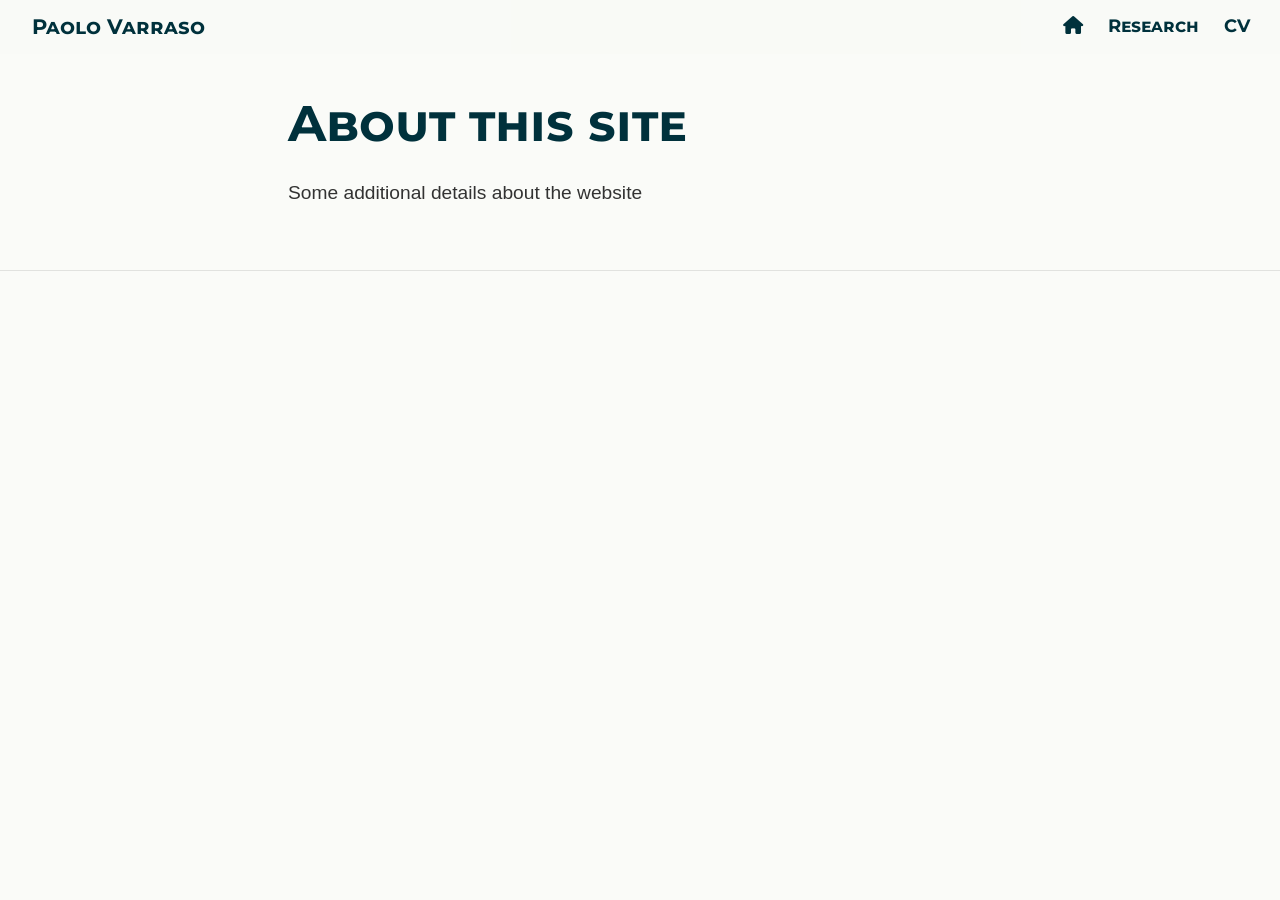
<file: docs/about.html>
<!DOCTYPE html>

<html xmlns="http://www.w3.org/1999/xhtml" lang="" xml:lang="">

<head>
  <meta charset="utf-8"/>
  <meta name="viewport" content="width=device-width, initial-scale=1"/>
  <meta http-equiv="X-UA-Compatible" content="IE=Edge,chrome=1"/>
  <meta name="generator" content="distill" />

  <style type="text/css">
  /* Hide doc at startup (prevent jankiness while JS renders/transforms) */
  body {
    visibility: hidden;
  }
  </style>

 <!--radix_placeholder_import_source-->
 <!--/radix_placeholder_import_source-->

<style type="text/css">code{white-space: pre;}</style>
<style type="text/css" data-origin="pandoc">
html { -webkit-text-size-adjust: 100%; }
pre > code.sourceCode { white-space: pre; position: relative; }
pre > code.sourceCode > span { display: inline-block; line-height: 1.25; }
pre > code.sourceCode > span:empty { height: 1.2em; }
.sourceCode { overflow: visible; }
code.sourceCode > span { color: inherit; text-decoration: inherit; }
div.sourceCode { margin: 1em 0; }
pre.sourceCode { margin: 0; }
@media screen {
div.sourceCode { overflow: auto; }
}
@media print {
pre > code.sourceCode { white-space: pre-wrap; }
pre > code.sourceCode > span { text-indent: -5em; padding-left: 5em; }
}
pre.numberSource code
  { counter-reset: source-line 0; }
pre.numberSource code > span
  { position: relative; left: -4em; counter-increment: source-line; }
pre.numberSource code > span > a:first-child::before
  { content: counter(source-line);
    position: relative; left: -1em; text-align: right; vertical-align: baseline;
    border: none; display: inline-block;
    -webkit-touch-callout: none; -webkit-user-select: none;
    -khtml-user-select: none; -moz-user-select: none;
    -ms-user-select: none; user-select: none;
    padding: 0 4px; width: 4em;
    color: #aaaaaa;
  }
pre.numberSource { margin-left: 3em; border-left: 1px solid #aaaaaa;  padding-left: 4px; }
div.sourceCode
  { color: #00769e; background-color: #f1f3f5; }
@media screen {
pre > code.sourceCode > span > a:first-child::before { text-decoration: underline; }
}
code span { color: #00769e; } /* Normal */
code span.al { color: #ad0000; } /* Alert */
code span.an { color: #5e5e5e; } /* Annotation */
code span.at { color: #657422; } /* Attribute */
code span.bn { color: #ad0000; } /* BaseN */
code span.bu { } /* BuiltIn */
code span.cf { color: #00769e; } /* ControlFlow */
code span.ch { color: #20794d; } /* Char */
code span.cn { color: #8f5902; } /* Constant */
code span.co { color: #5e5e5e; } /* Comment */
code span.cv { color: #5e5e5e; font-style: italic; } /* CommentVar */
code span.do { color: #5e5e5e; font-style: italic; } /* Documentation */
code span.dt { color: #ad0000; } /* DataType */
code span.dv { color: #ad0000; } /* DecVal */
code span.er { color: #ad0000; } /* Error */
code span.ex { } /* Extension */
code span.fl { color: #ad0000; } /* Float */
code span.fu { color: #4758ab; } /* Function */
code span.im { } /* Import */
code span.in { color: #5e5e5e; } /* Information */
code span.kw { color: #00769e; } /* Keyword */
code span.op { color: #5e5e5e; } /* Operator */
code span.ot { color: #00769e; } /* Other */
code span.pp { color: #ad0000; } /* Preprocessor */
code span.sc { color: #5e5e5e; } /* SpecialChar */
code span.ss { color: #20794d; } /* SpecialString */
code span.st { color: #20794d; } /* String */
code span.va { color: #111111; } /* Variable */
code span.vs { color: #20794d; } /* VerbatimString */
code span.wa { color: #5e5e5e; font-style: italic; } /* Warning */
</style>


  <!--radix_placeholder_meta_tags-->
  <title>Paolo Varraso: About this site</title>

  <meta property="description" itemprop="description" content="Some additional details about the website"/>



  <!--  https://developers.facebook.com/docs/sharing/webmasters#markup -->
  <meta property="og:title" content="Paolo Varraso: About this site"/>
  <meta property="og:type" content="article"/>
  <meta property="og:description" content="Some additional details about the website"/>
  <meta property="og:locale" content="en_US"/>
  <meta property="og:site_name" content="Paolo Varraso"/>

  <!--  https://dev.twitter.com/cards/types/summary -->
  <meta property="twitter:card" content="summary"/>
  <meta property="twitter:title" content="Paolo Varraso: About this site"/>
  <meta property="twitter:description" content="Some additional details about the website"/>

  <!--/radix_placeholder_meta_tags-->
  <!--radix_placeholder_rmarkdown_metadata-->

  <script type="text/json" id="radix-rmarkdown-metadata">
  {"type":"list","attributes":{"names":{"type":"character","attributes":{},"value":["title","description"]}},"value":[{"type":"character","attributes":{},"value":["About this site"]},{"type":"character","attributes":{},"value":["Some additional details about the website"]}]}
  </script>
  <!--/radix_placeholder_rmarkdown_metadata-->
  <!--radix_placeholder_navigation_in_header-->
  <meta name="distill:offset" content=""/>

  <script type="application/javascript">

    window.headroom_prevent_pin = false;

    window.document.addEventListener("DOMContentLoaded", function (event) {

      // initialize headroom for banner
      var header = $('header').get(0);
      var headerHeight = header.offsetHeight;
      var headroom = new Headroom(header, {
        tolerance: 5,
        onPin : function() {
          if (window.headroom_prevent_pin) {
            window.headroom_prevent_pin = false;
            headroom.unpin();
          }
        }
      });
      headroom.init();
      if(window.location.hash)
        headroom.unpin();
      $(header).addClass('headroom--transition');

      // offset scroll location for banner on hash change
      // (see: https://github.com/WickyNilliams/headroom.js/issues/38)
      window.addEventListener("hashchange", function(event) {
        window.scrollTo(0, window.pageYOffset - (headerHeight + 25));
      });

      // responsive menu
      $('.distill-site-header').each(function(i, val) {
        var topnav = $(this);
        var toggle = topnav.find('.nav-toggle');
        toggle.on('click', function() {
          topnav.toggleClass('responsive');
        });
      });

      // nav dropdowns
      $('.nav-dropbtn').click(function(e) {
        $(this).next('.nav-dropdown-content').toggleClass('nav-dropdown-active');
        $(this).parent().siblings('.nav-dropdown')
           .children('.nav-dropdown-content').removeClass('nav-dropdown-active');
      });
      $("body").click(function(e){
        $('.nav-dropdown-content').removeClass('nav-dropdown-active');
      });
      $(".nav-dropdown").click(function(e){
        e.stopPropagation();
      });
    });
  </script>

  <style type="text/css">

  /* Theme (user-documented overrideables for nav appearance) */

  .distill-site-nav {
    color: rgba(255, 255, 255, 0.8);
    background-color: #0F2E3D;
    font-size: 15px;
    font-weight: 300;
  }

  .distill-site-nav a {
    color: inherit;
    text-decoration: none;
  }

  .distill-site-nav a:hover {
    color: white;
  }

  @media print {
    .distill-site-nav {
      display: none;
    }
  }

  .distill-site-header {

  }

  .distill-site-footer {

  }


  /* Site Header */

  .distill-site-header {
    width: 100%;
    box-sizing: border-box;
    z-index: 3;
  }

  .distill-site-header .nav-left {
    display: inline-block;
    margin-left: 8px;
  }

  @media screen and (max-width: 768px) {
    .distill-site-header .nav-left {
      margin-left: 0;
    }
  }


  .distill-site-header .nav-right {
    float: right;
    margin-right: 8px;
  }

  .distill-site-header a,
  .distill-site-header .title {
    display: inline-block;
    text-align: center;
    padding: 14px 10px 14px 10px;
  }

  .distill-site-header .title {
    font-size: 18px;
    min-width: 150px;
  }

  .distill-site-header .logo {
    padding: 0;
  }

  .distill-site-header .logo img {
    display: none;
    max-height: 20px;
    width: auto;
    margin-bottom: -4px;
  }

  .distill-site-header .nav-image img {
    max-height: 18px;
    width: auto;
    display: inline-block;
    margin-bottom: -3px;
  }



  @media screen and (min-width: 1000px) {
    .distill-site-header .logo img {
      display: inline-block;
    }
    .distill-site-header .nav-left {
      margin-left: 20px;
    }
    .distill-site-header .nav-right {
      margin-right: 20px;
    }
    .distill-site-header .title {
      padding-left: 12px;
    }
  }


  .distill-site-header .nav-toggle {
    display: none;
  }

  .nav-dropdown {
    display: inline-block;
    position: relative;
  }

  .nav-dropdown .nav-dropbtn {
    border: none;
    outline: none;
    color: rgba(255, 255, 255, 0.8);
    padding: 16px 10px;
    background-color: transparent;
    font-family: inherit;
    font-size: inherit;
    font-weight: inherit;
    margin: 0;
    margin-top: 1px;
    z-index: 2;
  }

  .nav-dropdown-content {
    display: none;
    position: absolute;
    background-color: white;
    min-width: 200px;
    border: 1px solid rgba(0,0,0,0.15);
    border-radius: 4px;
    box-shadow: 0px 8px 16px 0px rgba(0,0,0,0.1);
    z-index: 1;
    margin-top: 2px;
    white-space: nowrap;
    padding-top: 4px;
    padding-bottom: 4px;
  }

  .nav-dropdown-content hr {
    margin-top: 4px;
    margin-bottom: 4px;
    border: none;
    border-bottom: 1px solid rgba(0, 0, 0, 0.1);
  }

  .nav-dropdown-active {
    display: block;
  }

  .nav-dropdown-content a, .nav-dropdown-content .nav-dropdown-header {
    color: black;
    padding: 6px 24px;
    text-decoration: none;
    display: block;
    text-align: left;
  }

  .nav-dropdown-content .nav-dropdown-header {
    display: block;
    padding: 5px 24px;
    padding-bottom: 0;
    text-transform: uppercase;
    font-size: 14px;
    color: #999999;
    white-space: nowrap;
  }

  .nav-dropdown:hover .nav-dropbtn {
    color: white;
  }

  .nav-dropdown-content a:hover {
    background-color: #ddd;
    color: black;
  }

  .nav-right .nav-dropdown-content {
    margin-left: -45%;
    right: 0;
  }

  @media screen and (max-width: 768px) {
    .distill-site-header a, .distill-site-header .nav-dropdown  {display: none;}
    .distill-site-header a.nav-toggle {
      float: right;
      display: block;
    }
    .distill-site-header .title {
      margin-left: 0;
    }
    .distill-site-header .nav-right {
      margin-right: 0;
    }
    .distill-site-header {
      overflow: hidden;
    }
    .nav-right .nav-dropdown-content {
      margin-left: 0;
    }
  }


  @media screen and (max-width: 768px) {
    .distill-site-header.responsive {position: relative; min-height: 500px; }
    .distill-site-header.responsive a.nav-toggle {
      position: absolute;
      right: 0;
      top: 0;
    }
    .distill-site-header.responsive a,
    .distill-site-header.responsive .nav-dropdown {
      display: block;
      text-align: left;
    }
    .distill-site-header.responsive .nav-left,
    .distill-site-header.responsive .nav-right {
      width: 100%;
    }
    .distill-site-header.responsive .nav-dropdown {float: none;}
    .distill-site-header.responsive .nav-dropdown-content {position: relative;}
    .distill-site-header.responsive .nav-dropdown .nav-dropbtn {
      display: block;
      width: 100%;
      text-align: left;
    }
  }

  /* Site Footer */

  .distill-site-footer {
    width: 100%;
    overflow: hidden;
    box-sizing: border-box;
    z-index: 3;
    margin-top: 30px;
    padding-top: 30px;
    padding-bottom: 30px;
    text-align: center;
  }

  /* Headroom */

  d-title {
    padding-top: 6rem;
  }

  @media print {
    d-title {
      padding-top: 4rem;
    }
  }

  .headroom {
    z-index: 1000;
    position: fixed;
    top: 0;
    left: 0;
    right: 0;
  }

  .headroom--transition {
    transition: all .4s ease-in-out;
  }

  .headroom--unpinned {
    top: -100px;
  }

  .headroom--pinned {
    top: 0;
  }

  /* adjust viewport for navbar height */
  /* helps vertically center bootstrap (non-distill) content */
  .min-vh-100 {
    min-height: calc(100vh - 100px) !important;
  }

  </style>

  <script src="site_libs/jquery-3.6.0/jquery-3.6.0.min.js"></script>
  <link href="site_libs/font-awesome-6.5.2/css/all.min.css" rel="stylesheet"/>
  <link href="site_libs/font-awesome-6.5.2/css/v4-shims.min.css" rel="stylesheet"/>
  <script src="site_libs/headroom-0.9.4/headroom.min.js"></script>
  <script src="site_libs/autocomplete-0.37.1/autocomplete.min.js"></script>
  <script src="site_libs/fuse-6.4.1/fuse.min.js"></script>

  <script type="application/javascript">

  function getMeta(metaName) {
    var metas = document.getElementsByTagName('meta');
    for (let i = 0; i < metas.length; i++) {
      if (metas[i].getAttribute('name') === metaName) {
        return metas[i].getAttribute('content');
      }
    }
    return '';
  }

  function offsetURL(url) {
    var offset = getMeta('distill:offset');
    return offset ? offset + '/' + url : url;
  }

  function createFuseIndex() {

    // create fuse index
    var options = {
      keys: [
        { name: 'title', weight: 20 },
        { name: 'categories', weight: 15 },
        { name: 'description', weight: 10 },
        { name: 'contents', weight: 5 },
      ],
      ignoreLocation: true,
      threshold: 0
    };
    var fuse = new window.Fuse([], options);

    // fetch the main search.json
    return fetch(offsetURL('search.json'))
      .then(function(response) {
        if (response.status == 200) {
          return response.json().then(function(json) {
            // index main articles
            json.articles.forEach(function(article) {
              fuse.add(article);
            });
            // download collections and index their articles
            return Promise.all(json.collections.map(function(collection) {
              return fetch(offsetURL(collection)).then(function(response) {
                if (response.status === 200) {
                  return response.json().then(function(articles) {
                    articles.forEach(function(article) {
                      fuse.add(article);
                    });
                  })
                } else {
                  return Promise.reject(
                    new Error('Unexpected status from search index request: ' +
                              response.status)
                  );
                }
              });
            })).then(function() {
              return fuse;
            });
          });

        } else {
          return Promise.reject(
            new Error('Unexpected status from search index request: ' +
                        response.status)
          );
        }
      });
  }

  window.document.addEventListener("DOMContentLoaded", function (event) {

    // get search element (bail if we don't have one)
    var searchEl = window.document.getElementById('distill-search');
    if (!searchEl)
      return;

    createFuseIndex()
      .then(function(fuse) {

        // make search box visible
        searchEl.classList.remove('hidden');

        // initialize autocomplete
        var options = {
          autoselect: true,
          hint: false,
          minLength: 2,
        };
        window.autocomplete(searchEl, options, [{
          source: function(query, callback) {
            const searchOptions = {
              isCaseSensitive: false,
              shouldSort: true,
              minMatchCharLength: 2,
              limit: 10,
            };
            var results = fuse.search(query, searchOptions);
            callback(results
              .map(function(result) { return result.item; })
            );
          },
          templates: {
            suggestion: function(suggestion) {
              var img = suggestion.preview && Object.keys(suggestion.preview).length > 0
                ? `<img src="${offsetURL(suggestion.preview)}"</img>`
                : '';
              var html = `
                <div class="search-item">
                  <h3>${suggestion.title}</h3>
                  <div class="search-item-description">
                    ${suggestion.description || ''}
                  </div>
                  <div class="search-item-preview">
                    ${img}
                  </div>
                </div>
              `;
              return html;
            }
          }
        }]).on('autocomplete:selected', function(event, suggestion) {
          window.location.href = offsetURL(suggestion.path);
        });
        // remove inline display style on autocompleter (we want to
        // manage responsive display via css)
        $('.algolia-autocomplete').css("display", "");
      })
      .catch(function(error) {
        console.log(error);
      });

  });

  </script>

  <style type="text/css">

  .nav-search {
    font-size: x-small;
  }

  /* Algolioa Autocomplete */

  .algolia-autocomplete {
    display: inline-block;
    margin-left: 10px;
    vertical-align: sub;
    background-color: white;
    color: black;
    padding: 6px;
    padding-top: 8px;
    padding-bottom: 0;
    border-radius: 6px;
    border: 1px #0F2E3D solid;
    width: 180px;
  }


  @media screen and (max-width: 768px) {
    .distill-site-nav .algolia-autocomplete {
      display: none;
      visibility: hidden;
    }
    .distill-site-nav.responsive .algolia-autocomplete {
      display: inline-block;
      visibility: visible;
    }
    .distill-site-nav.responsive .algolia-autocomplete .aa-dropdown-menu {
      margin-left: 0;
      width: 400px;
      max-height: 400px;
    }
  }

  .algolia-autocomplete .aa-input, .algolia-autocomplete .aa-hint {
    width: 90%;
    outline: none;
    border: none;
  }

  .algolia-autocomplete .aa-hint {
    color: #999;
  }
  .algolia-autocomplete .aa-dropdown-menu {
    width: 550px;
    max-height: 70vh;
    overflow-x: visible;
    overflow-y: scroll;
    padding: 5px;
    margin-top: 3px;
    margin-left: -150px;
    background-color: #fff;
    border-radius: 5px;
    border: 1px solid #999;
    border-top: none;
  }

  .algolia-autocomplete .aa-dropdown-menu .aa-suggestion {
    cursor: pointer;
    padding: 5px 4px;
    border-bottom: 1px solid #eee;
  }

  .algolia-autocomplete .aa-dropdown-menu .aa-suggestion:last-of-type {
    border-bottom: none;
    margin-bottom: 2px;
  }

  .algolia-autocomplete .aa-dropdown-menu .aa-suggestion .search-item {
    overflow: hidden;
    font-size: 0.8em;
    line-height: 1.4em;
  }

  .algolia-autocomplete .aa-dropdown-menu .aa-suggestion .search-item h3 {
    font-size: 1rem;
    margin-block-start: 0;
    margin-block-end: 5px;
  }

  .algolia-autocomplete .aa-dropdown-menu .aa-suggestion .search-item-description {
    display: inline-block;
    overflow: hidden;
    height: 2.8em;
    width: 80%;
    margin-right: 4%;
  }

  .algolia-autocomplete .aa-dropdown-menu .aa-suggestion .search-item-preview {
    display: inline-block;
    width: 15%;
  }

  .algolia-autocomplete .aa-dropdown-menu .aa-suggestion .search-item-preview img {
    height: 3em;
    width: auto;
    display: none;
  }

  .algolia-autocomplete .aa-dropdown-menu .aa-suggestion .search-item-preview img[src] {
    display: initial;
  }

  .algolia-autocomplete .aa-dropdown-menu .aa-suggestion.aa-cursor {
    background-color: #eee;
  }
  .algolia-autocomplete .aa-dropdown-menu .aa-suggestion em {
    font-weight: bold;
    font-style: normal;
  }

  </style>


  <!--/radix_placeholder_navigation_in_header-->
  <!--radix_placeholder_distill-->

  <style type="text/css">

  body {
    background-color: white;
  }

  .pandoc-table {
    width: 100%;
  }

  .pandoc-table>caption {
    margin-bottom: 10px;
  }

  .pandoc-table th:not([align]) {
    text-align: left;
  }

  .pagedtable-footer {
    font-size: 15px;
  }

  d-byline .byline {
    grid-template-columns: 2fr 2fr;
  }

  d-byline .byline h3 {
    margin-block-start: 1.5em;
  }

  d-byline .byline .authors-affiliations h3 {
    margin-block-start: 0.5em;
  }

  .authors-affiliations .orcid-id {
    width: 16px;
    height:16px;
    margin-left: 4px;
    margin-right: 4px;
    vertical-align: middle;
    padding-bottom: 2px;
  }

  d-title .dt-tags {
    margin-top: 1em;
    grid-column: text;
  }

  .dt-tags .dt-tag {
    text-decoration: none;
    display: inline-block;
    color: rgba(0,0,0,0.6);
    padding: 0em 0.4em;
    margin-right: 0.5em;
    margin-bottom: 0.4em;
    font-size: 70%;
    border: 1px solid rgba(0,0,0,0.2);
    border-radius: 3px;
    text-transform: uppercase;
    font-weight: 500;
  }

  d-article table.gt_table td,
  d-article table.gt_table th {
    border-bottom: none;
    font-size: 100%;
  }

  .html-widget {
    margin-bottom: 2.0em;
  }

  .l-screen-inset {
    padding-right: 16px;
  }

  .l-screen .caption {
    margin-left: 10px;
  }

  .shaded {
    background: rgb(247, 247, 247);
    padding-top: 20px;
    padding-bottom: 20px;
    border-top: 1px solid rgba(0, 0, 0, 0.1);
    border-bottom: 1px solid rgba(0, 0, 0, 0.1);
  }

  .shaded .html-widget {
    margin-bottom: 0;
    border: 1px solid rgba(0, 0, 0, 0.1);
  }

  .shaded .shaded-content {
    background: white;
  }

  .text-output {
    margin-top: 0;
    line-height: 1.5em;
  }

  .hidden {
    display: none !important;
  }

  hr.section-separator {
    border: none;
    border-top: 1px solid rgba(0, 0, 0, 0.1);
    margin: 0px;
  }


  d-byline {
    border-top: none;
  }

  d-article {
    padding-top: 2.5rem;
    padding-bottom: 30px;
    border-top: none;
  }

  d-appendix {
    padding-top: 30px;
  }

  d-article>p>img {
    width: 100%;
  }

  d-article h2 {
    margin: 1rem 0 1.5rem 0;
  }

  d-article h3 {
    margin-top: 1.5rem;
  }

  d-article iframe {
    border: 1px solid rgba(0, 0, 0, 0.1);
    margin-bottom: 2.0em;
    width: 100%;
  }

  /* Tweak code blocks */

  d-article div.sourceCode code,
  d-article pre code {
    font-family: Consolas, Monaco, 'Andale Mono', 'Ubuntu Mono', monospace;
  }

  d-article pre,
  d-article div.sourceCode,
  d-article div.sourceCode pre {
    overflow: auto;
  }

  d-article div.sourceCode {
    background-color: white;
  }

  d-article div.sourceCode pre {
    padding-left: 10px;
    font-size: 12px;
    border-left: 2px solid rgba(0,0,0,0.1);
  }

  d-article pre {
    font-size: 12px;
    color: black;
    background: none;
    margin-top: 0;
    text-align: left;
    white-space: pre;
    word-spacing: normal;
    word-break: normal;
    word-wrap: normal;
    line-height: 1.5;

    -moz-tab-size: 4;
    -o-tab-size: 4;
    tab-size: 4;

    -webkit-hyphens: none;
    -moz-hyphens: none;
    -ms-hyphens: none;
    hyphens: none;
  }

  d-article pre a {
    border-bottom: none;
  }

  d-article pre a:hover {
    border-bottom: none;
    text-decoration: underline;
  }

  d-article details {
    grid-column: text;
    margin-bottom: 0.8em;
  }

  @media(min-width: 768px) {

  d-article pre,
  d-article div.sourceCode,
  d-article div.sourceCode pre {
    overflow: visible !important;
  }

  d-article div.sourceCode pre {
    padding-left: 18px;
    font-size: 14px;
  }

  /* tweak for Pandoc numbered line within distill */
  d-article pre.numberSource code > span {
      left: -2em;
  }

  d-article pre {
    font-size: 14px;
  }

  }

  figure img.external {
    background: white;
    border: 1px solid rgba(0, 0, 0, 0.1);
    box-shadow: 0 1px 8px rgba(0, 0, 0, 0.1);
    padding: 18px;
    box-sizing: border-box;
  }

  /* CSS for d-contents */

  .d-contents {
    grid-column: text;
    color: rgba(0,0,0,0.8);
    font-size: 0.9em;
    padding-bottom: 1em;
    margin-bottom: 1em;
    padding-bottom: 0.5em;
    margin-bottom: 1em;
    padding-left: 0.25em;
    justify-self: start;
  }

  @media(min-width: 1000px) {
    .d-contents.d-contents-float {
      height: 0;
      grid-column-start: 1;
      grid-column-end: 4;
      justify-self: center;
      padding-right: 3em;
      padding-left: 2em;
    }
  }

  .d-contents nav h3 {
    font-size: 18px;
    margin-top: 0;
    margin-bottom: 1em;
  }

  .d-contents li {
    list-style-type: none
  }

  .d-contents nav > ul {
    padding-left: 0;
  }

  .d-contents ul {
    padding-left: 1em
  }

  .d-contents nav ul li {
    margin-top: 0.6em;
    margin-bottom: 0.2em;
  }

  .d-contents nav a {
    font-size: 13px;
    border-bottom: none;
    text-decoration: none
    color: rgba(0, 0, 0, 0.8);
  }

  .d-contents nav a:hover {
    text-decoration: underline solid rgba(0, 0, 0, 0.6)
  }

  .d-contents nav > ul > li > a {
    font-weight: 600;
  }

  .d-contents nav > ul > li > ul {
    font-weight: inherit;
  }

  .d-contents nav > ul > li > ul > li {
    margin-top: 0.2em;
  }


  .d-contents nav ul {
    margin-top: 0;
    margin-bottom: 0.25em;
  }

  .d-article-with-toc h2:nth-child(2) {
    margin-top: 0;
  }


  /* Figure */

  .figure {
    position: relative;
    margin-bottom: 2.5em;
    margin-top: 1.5em;
  }

  .figure .caption {
    color: rgba(0, 0, 0, 0.6);
    font-size: 12px;
    line-height: 1.5em;
  }

  .figure img.external {
    background: white;
    border: 1px solid rgba(0, 0, 0, 0.1);
    box-shadow: 0 1px 8px rgba(0, 0, 0, 0.1);
    padding: 18px;
    box-sizing: border-box;
  }

  .figure .caption a {
    color: rgba(0, 0, 0, 0.6);
  }

  .figure .caption b,
  .figure .caption strong, {
    font-weight: 600;
    color: rgba(0, 0, 0, 1.0);
  }

  /* Citations */

  d-article .citation {
    color: inherit;
    cursor: inherit;
  }

  div.hanging-indent{
    margin-left: 1em; text-indent: -1em;
  }

  /* Citation hover box */

  .tippy-box[data-theme~=light-border] {
    background-color: rgba(250, 250, 250, 0.95);
  }

  .tippy-content > p {
    margin-bottom: 0;
    padding: 2px;
  }


  /* Tweak 1000px media break to show more text */

  @media(min-width: 1000px) {
    .base-grid,
    distill-header,
    d-title,
    d-abstract,
    d-article,
    d-appendix,
    distill-appendix,
    d-byline,
    d-footnote-list,
    d-citation-list,
    distill-footer {
      grid-template-columns: [screen-start] 1fr [page-start kicker-start] 80px [middle-start] 50px [text-start kicker-end] 65px 65px 65px 65px 65px 65px 65px 65px [text-end gutter-start] 65px [middle-end] 65px [page-end gutter-end] 1fr [screen-end];
      grid-column-gap: 16px;
    }

    .grid {
      grid-column-gap: 16px;
    }

    d-article {
      font-size: 1.06rem;
      line-height: 1.7em;
    }
    figure .caption, .figure .caption, figure figcaption {
      font-size: 13px;
    }
  }

  @media(min-width: 1180px) {
    .base-grid,
    distill-header,
    d-title,
    d-abstract,
    d-article,
    d-appendix,
    distill-appendix,
    d-byline,
    d-footnote-list,
    d-citation-list,
    distill-footer {
      grid-template-columns: [screen-start] 1fr [page-start kicker-start] 60px [middle-start] 60px [text-start kicker-end] 60px 60px 60px 60px 60px 60px 60px 60px [text-end gutter-start] 60px [middle-end] 60px [page-end gutter-end] 1fr [screen-end];
      grid-column-gap: 32px;
    }

    .grid {
      grid-column-gap: 32px;
    }
  }


  /* Get the citation styles for the appendix (not auto-injected on render since
     we do our own rendering of the citation appendix) */

  d-appendix .citation-appendix,
  .d-appendix .citation-appendix {
    font-size: 11px;
    line-height: 15px;
    border-left: 1px solid rgba(0, 0, 0, 0.1);
    padding-left: 18px;
    border: 1px solid rgba(0,0,0,0.1);
    background: rgba(0, 0, 0, 0.02);
    padding: 10px 18px;
    border-radius: 3px;
    color: rgba(150, 150, 150, 1);
    overflow: hidden;
    margin-top: -12px;
    white-space: pre-wrap;
    word-wrap: break-word;
  }

  /* Include appendix styles here so they can be overridden */

  d-appendix {
    contain: layout style;
    font-size: 0.8em;
    line-height: 1.7em;
    margin-top: 60px;
    margin-bottom: 0;
    border-top: 1px solid rgba(0, 0, 0, 0.1);
    color: rgba(0,0,0,0.5);
    padding-top: 60px;
    padding-bottom: 48px;
  }

  d-appendix h3 {
    grid-column: page-start / text-start;
    font-size: 15px;
    font-weight: 500;
    margin-top: 1em;
    margin-bottom: 0;
    color: rgba(0,0,0,0.65);
  }

  d-appendix h3 + * {
    margin-top: 1em;
  }

  d-appendix ol {
    padding: 0 0 0 15px;
  }

  @media (min-width: 768px) {
    d-appendix ol {
      padding: 0 0 0 30px;
      margin-left: -30px;
    }
  }

  d-appendix li {
    margin-bottom: 1em;
  }

  d-appendix a {
    color: rgba(0, 0, 0, 0.6);
  }

  d-appendix > * {
    grid-column: text;
  }

  d-appendix > d-footnote-list,
  d-appendix > d-citation-list,
  d-appendix > distill-appendix {
    grid-column: screen;
  }

  /* Include footnote styles here so they can be overridden */

  d-footnote-list {
    contain: layout style;
  }

  d-footnote-list > * {
    grid-column: text;
  }

  d-footnote-list a.footnote-backlink {
    color: rgba(0,0,0,0.3);
    padding-left: 0.5em;
  }



  /* Anchor.js */

  .anchorjs-link {
    /*transition: all .25s linear; */
    text-decoration: none;
    border-bottom: none;
  }
  *:hover > .anchorjs-link {
    margin-left: -1.125em !important;
    text-decoration: none;
    border-bottom: none;
  }

  /* Social footer */

  .social_footer {
    margin-top: 30px;
    margin-bottom: 0;
    color: rgba(0,0,0,0.67);
  }

  .disqus-comments {
    margin-right: 30px;
  }

  .disqus-comment-count {
    border-bottom: 1px solid rgba(0, 0, 0, 0.4);
    cursor: pointer;
  }

  #disqus_thread {
    margin-top: 30px;
  }

  .article-sharing a {
    border-bottom: none;
    margin-right: 8px;
  }

  .article-sharing a:hover {
    border-bottom: none;
  }

  .sidebar-section.subscribe {
    font-size: 12px;
    line-height: 1.6em;
  }

  .subscribe p {
    margin-bottom: 0.5em;
  }


  .article-footer .subscribe {
    font-size: 15px;
    margin-top: 45px;
  }


  .sidebar-section.custom {
    font-size: 12px;
    line-height: 1.6em;
  }

  .custom p {
    margin-bottom: 0.5em;
  }

  /* Styles for listing layout (hide title) */
  .layout-listing d-title, .layout-listing .d-title {
    display: none;
  }

  /* Styles for posts lists (not auto-injected) */


  .posts-with-sidebar {
    padding-left: 45px;
    padding-right: 45px;
  }

  .posts-list .description h2,
  .posts-list .description p {
    font-family: -apple-system, BlinkMacSystemFont, "Segoe UI", Roboto, Oxygen, Ubuntu, Cantarell, "Fira Sans", "Droid Sans", "Helvetica Neue", Arial, sans-serif;
  }

  .posts-list .description h2 {
    font-weight: 700;
    border-bottom: none;
    padding-bottom: 0;
  }

  .posts-list h2.post-tag {
    border-bottom: 1px solid rgba(0, 0, 0, 0.2);
    padding-bottom: 12px;
  }
  .posts-list {
    margin-top: 60px;
    margin-bottom: 24px;
  }

  .posts-list .post-preview {
    text-decoration: none;
    overflow: hidden;
    display: block;
    border-bottom: 1px solid rgba(0, 0, 0, 0.1);
    padding: 24px 0;
  }

  .post-preview-last {
    border-bottom: none !important;
  }

  .posts-list .posts-list-caption {
    grid-column: screen;
    font-weight: 400;
  }

  .posts-list .post-preview h2 {
    margin: 0 0 6px 0;
    line-height: 1.2em;
    font-style: normal;
    font-size: 24px;
  }

  .posts-list .post-preview p {
    margin: 0 0 12px 0;
    line-height: 1.4em;
    font-size: 16px;
  }

  .posts-list .post-preview .thumbnail {
    box-sizing: border-box;
    margin-bottom: 24px;
    position: relative;
    max-width: 500px;
  }
  .posts-list .post-preview img {
    width: 100%;
    display: block;
  }

  .posts-list .metadata {
    font-size: 12px;
    line-height: 1.4em;
    margin-bottom: 18px;
  }

  .posts-list .metadata > * {
    display: inline-block;
  }

  .posts-list .metadata .publishedDate {
    margin-right: 2em;
  }

  .posts-list .metadata .dt-authors {
    display: block;
    margin-top: 0.3em;
    margin-right: 2em;
  }

  .posts-list .dt-tags {
    display: block;
    line-height: 1em;
  }

  .posts-list .dt-tags .dt-tag {
    display: inline-block;
    color: rgba(0,0,0,0.6);
    padding: 0.3em 0.4em;
    margin-right: 0.2em;
    margin-bottom: 0.4em;
    font-size: 60%;
    border: 1px solid rgba(0,0,0,0.2);
    border-radius: 3px;
    text-transform: uppercase;
    font-weight: 500;
  }

  .posts-list img {
    opacity: 1;
  }

  .posts-list img[data-src] {
    opacity: 0;
  }

  .posts-more {
    clear: both;
  }


  .posts-sidebar {
    font-size: 16px;
  }

  .posts-sidebar h3 {
    font-size: 16px;
    margin-top: 0;
    margin-bottom: 0.5em;
    font-weight: 400;
    text-transform: uppercase;
  }

  .sidebar-section {
    margin-bottom: 30px;
  }

  .categories ul {
    list-style-type: none;
    margin: 0;
    padding: 0;
  }

  .categories li {
    color: rgba(0, 0, 0, 0.8);
    margin-bottom: 0;
  }

  .categories li>a {
    border-bottom: none;
  }

  .categories li>a:hover {
    border-bottom: 1px solid rgba(0, 0, 0, 0.4);
  }

  .categories .active {
    font-weight: 600;
  }

  .categories .category-count {
    color: rgba(0, 0, 0, 0.4);
  }


  @media(min-width: 768px) {
    .posts-list .post-preview h2 {
      font-size: 26px;
    }
    .posts-list .post-preview .thumbnail {
      float: right;
      width: 30%;
      margin-bottom: 0;
    }
    .posts-list .post-preview .description {
      float: left;
      width: 45%;
    }
    .posts-list .post-preview .metadata {
      float: left;
      width: 20%;
      margin-top: 8px;
    }
    .posts-list .post-preview p {
      margin: 0 0 12px 0;
      line-height: 1.5em;
      font-size: 16px;
    }
    .posts-with-sidebar .posts-list {
      float: left;
      width: 75%;
    }
    .posts-with-sidebar .posts-sidebar {
      float: right;
      width: 20%;
      margin-top: 60px;
      padding-top: 24px;
      padding-bottom: 24px;
    }
  }


  /* Improve display for browsers without grid (IE/Edge <= 15) */

  .downlevel {
    line-height: 1.6em;
    font-family: -apple-system, BlinkMacSystemFont, "Segoe UI", Roboto, Oxygen, Ubuntu, Cantarell, "Fira Sans", "Droid Sans", "Helvetica Neue", Arial, sans-serif;
    margin: 0;
  }

  .downlevel .d-title {
    padding-top: 6rem;
    padding-bottom: 1.5rem;
  }

  .downlevel .d-title h1 {
    font-size: 50px;
    font-weight: 700;
    line-height: 1.1em;
    margin: 0 0 0.5rem;
  }

  .downlevel .d-title p {
    font-weight: 300;
    font-size: 1.2rem;
    line-height: 1.55em;
    margin-top: 0;
  }

  .downlevel .d-byline {
    padding-top: 0.8em;
    padding-bottom: 0.8em;
    font-size: 0.8rem;
    line-height: 1.8em;
  }

  .downlevel .section-separator {
    border: none;
    border-top: 1px solid rgba(0, 0, 0, 0.1);
  }

  .downlevel .d-article {
    font-size: 1.06rem;
    line-height: 1.7em;
    padding-top: 1rem;
    padding-bottom: 2rem;
  }


  .downlevel .d-appendix {
    padding-left: 0;
    padding-right: 0;
    max-width: none;
    font-size: 0.8em;
    line-height: 1.7em;
    margin-bottom: 0;
    color: rgba(0,0,0,0.5);
    padding-top: 40px;
    padding-bottom: 48px;
  }

  .downlevel .footnotes ol {
    padding-left: 13px;
  }

  .downlevel .base-grid,
  .downlevel .distill-header,
  .downlevel .d-title,
  .downlevel .d-abstract,
  .downlevel .d-article,
  .downlevel .d-appendix,
  .downlevel .distill-appendix,
  .downlevel .d-byline,
  .downlevel .d-footnote-list,
  .downlevel .d-citation-list,
  .downlevel .distill-footer,
  .downlevel .appendix-bottom,
  .downlevel .posts-container {
    padding-left: 40px;
    padding-right: 40px;
  }

  @media(min-width: 768px) {
    .downlevel .base-grid,
    .downlevel .distill-header,
    .downlevel .d-title,
    .downlevel .d-abstract,
    .downlevel .d-article,
    .downlevel .d-appendix,
    .downlevel .distill-appendix,
    .downlevel .d-byline,
    .downlevel .d-footnote-list,
    .downlevel .d-citation-list,
    .downlevel .distill-footer,
    .downlevel .appendix-bottom,
    .downlevel .posts-container {
    padding-left: 150px;
    padding-right: 150px;
    max-width: 900px;
  }
  }

  .downlevel pre code {
    display: block;
    border-left: 2px solid rgba(0, 0, 0, .1);
    padding: 0 0 0 20px;
    font-size: 14px;
  }

  .downlevel code, .downlevel pre {
    color: black;
    background: none;
    font-family: Consolas, Monaco, 'Andale Mono', 'Ubuntu Mono', monospace;
    text-align: left;
    white-space: pre;
    word-spacing: normal;
    word-break: normal;
    word-wrap: normal;
    line-height: 1.5;

    -moz-tab-size: 4;
    -o-tab-size: 4;
    tab-size: 4;

    -webkit-hyphens: none;
    -moz-hyphens: none;
    -ms-hyphens: none;
    hyphens: none;
  }

  .downlevel .posts-list .post-preview {
    color: inherit;
  }



  </style>

  <script type="application/javascript">

  function is_downlevel_browser() {
    if (bowser.isUnsupportedBrowser({ msie: "12", msedge: "16"},
                                   window.navigator.userAgent)) {
      return true;
    } else {
      return window.load_distill_framework === undefined;
    }
  }

  // show body when load is complete
  function on_load_complete() {

    // add anchors
    if (window.anchors) {
      window.anchors.options.placement = 'left';
      window.anchors.add('d-article > h2, d-article > h3, d-article > h4, d-article > h5');
    }


    // set body to visible
    document.body.style.visibility = 'visible';

    // force redraw for leaflet widgets
    if (window.HTMLWidgets) {
      var maps = window.HTMLWidgets.findAll(".leaflet");
      $.each(maps, function(i, el) {
        var map = this.getMap();
        map.invalidateSize();
        map.eachLayer(function(layer) {
          if (layer instanceof L.TileLayer)
            layer.redraw();
        });
      });
    }

    // trigger 'shown' so htmlwidgets resize
    $('d-article').trigger('shown');
  }

  function init_distill() {

    init_common();

    // create front matter
    var front_matter = $('<d-front-matter></d-front-matter>');
    $('#distill-front-matter').wrap(front_matter);

    // create d-title
    $('.d-title').changeElementType('d-title');

    // separator
    var separator = '<hr class="section-separator" style="clear: both"/>';
    // prepend separator above appendix
    $('.d-byline').before(separator);
    $('.d-article').before(separator);

    // create d-byline
    var byline = $('<d-byline></d-byline>');
    $('.d-byline').replaceWith(byline);

    // create d-article
    var article = $('<d-article></d-article>');
    $('.d-article').wrap(article).children().unwrap();

    // move posts container into article
    $('.posts-container').appendTo($('d-article'));

    // create d-appendix
    $('.d-appendix').changeElementType('d-appendix');

    // flag indicating that we have appendix items
    var appendix = $('.appendix-bottom').children('h3').length > 0;

    // replace footnotes with <d-footnote>
    $('.footnote-ref').each(function(i, val) {
      appendix = true;
      var href = $(this).attr('href');
      var id = href.replace('#', '');
      var fn = $('#' + id);
      var fn_p = $('#' + id + '>p');
      fn_p.find('.footnote-back').remove();
      var text = fn_p.html();
      var dtfn = $('<d-footnote></d-footnote>');
      dtfn.html(text);
      $(this).replaceWith(dtfn);
    });
    // remove footnotes
    $('.footnotes').remove();

    // move refs into #references-listing
    $('#references-listing').replaceWith($('#refs'));

    $('h1.appendix, h2.appendix').each(function(i, val) {
      $(this).changeElementType('h3');
    });
    $('h3.appendix').each(function(i, val) {
      var id = $(this).attr('id');
      $('.d-contents a[href="#' + id + '"]').parent().remove();
      appendix = true;
      $(this).nextUntil($('h1, h2, h3')).addBack().appendTo($('d-appendix'));
    });

    // show d-appendix if we have appendix content
    $("d-appendix").css('display', appendix ? 'grid' : 'none');

    // localize layout chunks to just output
    $('.layout-chunk').each(function(i, val) {

      // capture layout
      var layout = $(this).attr('data-layout');

      // apply layout to markdown level block elements
      var elements = $(this).children().not('details, div.sourceCode, pre, script');
      elements.each(function(i, el) {
        var layout_div = $('<div class="' + layout + '"></div>');
        if (layout_div.hasClass('shaded')) {
          var shaded_content = $('<div class="shaded-content"></div>');
          $(this).wrap(shaded_content);
          $(this).parent().wrap(layout_div);
        } else {
          $(this).wrap(layout_div);
        }
      });


      // unwrap the layout-chunk div
      $(this).children().unwrap();
    });

    // remove code block used to force  highlighting css
    $('.distill-force-highlighting-css').parent().remove();

    // remove empty line numbers inserted by pandoc when using a
    // custom syntax highlighting theme, except when numbering line
    // in code chunk
    $('pre:not(.numberLines) code.sourceCode a:empty').remove();

    // load distill framework
    load_distill_framework();

    // wait for window.distillRunlevel == 4 to do post processing
    function distill_post_process() {

      if (!window.distillRunlevel || window.distillRunlevel < 4)
        return;

      // hide author/affiliations entirely if we have no authors
      var front_matter = JSON.parse($("#distill-front-matter").html());
      var have_authors = front_matter.authors && front_matter.authors.length > 0;
      if (!have_authors)
        $('d-byline').addClass('hidden');

      // article with toc class
      $('.d-contents').parent().addClass('d-article-with-toc');

      // strip links that point to #
      $('.authors-affiliations').find('a[href="#"]').removeAttr('href');

      // add orcid ids
      $('.authors-affiliations').find('.author').each(function(i, el) {
        var orcid_id = front_matter.authors[i].orcidID;
        var author_name = front_matter.authors[i].author
        if (orcid_id) {
          var a = $('<a></a>');
          a.attr('href', 'https://orcid.org/' + orcid_id);
          var img = $('<img></img>');
          img.addClass('orcid-id');
          img.attr('alt', author_name ? 'ORCID ID for ' + author_name : 'ORCID ID');
          img.attr('src','[data-uri]');
          a.append(img);
          $(this).append(a);
        }
      });

      // hide elements of author/affiliations grid that have no value
      function hide_byline_column(caption) {
        $('d-byline').find('h3:contains("' + caption + '")').parent().css('visibility', 'hidden');
      }

      // affiliations
      var have_affiliations = false;
      for (var i = 0; i<front_matter.authors.length; ++i) {
        var author = front_matter.authors[i];
        if (author.affiliation !== "&nbsp;") {
          have_affiliations = true;
          break;
        }
      }
      if (!have_affiliations)
        $('d-byline').find('h3:contains("Affiliations")').css('visibility', 'hidden');

      // published date
      if (!front_matter.publishedDate)
        hide_byline_column("Published");

      // document object identifier
      var doi = $('d-byline').find('h3:contains("DOI")');
      var doi_p = doi.next().empty();
      if (!front_matter.doi) {
        // if we have a citation and valid citationText then link to that
        if ($('#citation').length > 0 && front_matter.citationText) {
          doi.html('Citation');
          $('<a href="#citation"></a>')
            .text(front_matter.citationText)
            .appendTo(doi_p);
        } else {
          hide_byline_column("DOI");
        }
      } else {
        $('<a></a>')
           .attr('href', "https://doi.org/" + front_matter.doi)
           .html(front_matter.doi)
           .appendTo(doi_p);
      }

       // change plural form of authors/affiliations
      if (front_matter.authors.length === 1) {
        var grid = $('.authors-affiliations');
        grid.children('h3:contains("Authors")').text('Author');
        grid.children('h3:contains("Affiliations")').text('Affiliation');
      }

      // remove d-appendix and d-footnote-list local styles
      $('d-appendix > style:first-child').remove();
      $('d-footnote-list > style:first-child').remove();

      // move appendix-bottom entries to the bottom
      $('.appendix-bottom').appendTo('d-appendix').children().unwrap();
      $('.appendix-bottom').remove();

      // hoverable references
      $('span.citation[data-cites]').each(function() {
        const citeChild = $(this).children()[0]
        // Do not process if @xyz has been used without escaping and without bibliography activated
        // https://github.com/rstudio/distill/issues/466
        if (citeChild === undefined) return true

        if (citeChild.nodeName == "D-FOOTNOTE") {
          var fn = citeChild
          $(this).html(fn.shadowRoot.querySelector("sup"))
          $(this).id = fn.id
          fn.remove()
        }
        var refs = $(this).attr('data-cites').split(" ");
        var refHtml = refs.map(function(ref) {
          // Could use CSS.escape too here, we insure backward compatibility in navigator
          return "<p>" + $('div[id="ref-' + ref + '"]').html() + "</p>";
        }).join("\n");
        window.tippy(this, {
          allowHTML: true,
          content: refHtml,
          maxWidth: 500,
          interactive: true,
          interactiveBorder: 10,
          theme: 'light-border',
          placement: 'bottom-start'
        });
      });

      // fix footnotes in tables (#411)
      // replacing broken distill.pub feature
      $('table d-footnote').each(function() {
        // we replace internal showAtNode methode which is triggered when hovering a footnote
        this.hoverBox.showAtNode = function(node) {
          // ported from https://github.com/distillpub/template/pull/105/files
          calcOffset = function(elem) {
              let x = elem.offsetLeft;
              let y = elem.offsetTop;
              // Traverse upwards until an `absolute` element is found or `elem`
              // becomes null.
              while (elem = elem.offsetParent && elem.style.position != 'absolute') {
                  x += elem.offsetLeft;
                  y += elem.offsetTop;
              }

              return { left: x, top: y };
          }
          // https://developer.mozilla.org/en-US/docs/Web/API/HTMLElement/offsetTop
          const bbox = node.getBoundingClientRect();
          const offset = calcOffset(node);
          this.show([offset.left + bbox.width, offset.top + bbox.height]);
        }
      })

      // clear polling timer
      clearInterval(tid);

      // show body now that everything is ready
      on_load_complete();
    }

    var tid = setInterval(distill_post_process, 50);
    distill_post_process();

  }

  function init_downlevel() {

    init_common();

     // insert hr after d-title
    $('.d-title').after($('<hr class="section-separator"/>'));

    // check if we have authors
    var front_matter = JSON.parse($("#distill-front-matter").html());
    var have_authors = front_matter.authors && front_matter.authors.length > 0;

    // manage byline/border
    if (!have_authors)
      $('.d-byline').remove();
    $('.d-byline').after($('<hr class="section-separator"/>'));
    $('.d-byline a').remove();

    // remove toc
    $('.d-contents').remove();

    // move appendix elements
    $('h1.appendix, h2.appendix').each(function(i, val) {
      $(this).changeElementType('h3');
    });
    $('h3.appendix').each(function(i, val) {
      $(this).nextUntil($('h1, h2, h3')).addBack().appendTo($('.d-appendix'));
    });


    // inject headers into references and footnotes
    var refs_header = $('<h3></h3>');
    refs_header.text('References');
    $('#refs').prepend(refs_header);

    var footnotes_header = $('<h3></h3');
    footnotes_header.text('Footnotes');
    $('.footnotes').children('hr').first().replaceWith(footnotes_header);

    // move appendix-bottom entries to the bottom
    $('.appendix-bottom').appendTo('.d-appendix').children().unwrap();
    $('.appendix-bottom').remove();

    // remove appendix if it's empty
    if ($('.d-appendix').children().length === 0)
      $('.d-appendix').remove();

    // prepend separator above appendix
    $('.d-appendix').before($('<hr class="section-separator" style="clear: both"/>'));

    // trim code
    $('pre>code').each(function(i, val) {
      $(this).html($.trim($(this).html()));
    });

    // move posts-container right before article
    $('.posts-container').insertBefore($('.d-article'));

    $('body').addClass('downlevel');

    on_load_complete();
  }


  function init_common() {

    // jquery plugin to change element types
    (function($) {
      $.fn.changeElementType = function(newType) {
        var attrs = {};

        $.each(this[0].attributes, function(idx, attr) {
          attrs[attr.nodeName] = attr.nodeValue;
        });

        this.replaceWith(function() {
          return $("<" + newType + "/>", attrs).append($(this).contents());
        });
      };
    })(jQuery);

    // prevent underline for linked images
    $('a > img').parent().css({'border-bottom' : 'none'});

    // mark non-body figures created by knitr chunks as 100% width
    $('.layout-chunk').each(function(i, val) {
      var figures = $(this).find('img, .html-widget');
      // ignore leaflet img layers (#106)
      figures = figures.filter(':not(img[class*="leaflet"])')
      if ($(this).attr('data-layout') !== "l-body") {
        figures.css('width', '100%');
      } else {
        figures.css('max-width', '100%');
        figures.filter("[width]").each(function(i, val) {
          var fig = $(this);
          fig.css('width', fig.attr('width') + 'px');
        });

      }
    });

    // auto-append index.html to post-preview links in file: protocol
    // and in rstudio ide preview
    $('.post-preview').each(function(i, val) {
      if (window.location.protocol === "file:")
        $(this).attr('href', $(this).attr('href') + "index.html");
    });

    // get rid of index.html references in header
    if (window.location.protocol !== "file:") {
      $('.distill-site-header a[href]').each(function(i,val) {
        $(this).attr('href', $(this).attr('href').replace(/^index[.]html/, "./"));
      });
    }

    // add class to pandoc style tables
    $('tr.header').parent('thead').parent('table').addClass('pandoc-table');
    $('.kable-table').children('table').addClass('pandoc-table');

    // add figcaption style to table captions
    $('caption').parent('table').addClass("figcaption");

    // initialize posts list
    if (window.init_posts_list)
      window.init_posts_list();

    // implmement disqus comment link
    $('.disqus-comment-count').click(function() {
      window.headroom_prevent_pin = true;
      $('#disqus_thread').toggleClass('hidden');
      if (!$('#disqus_thread').hasClass('hidden')) {
        var offset = $(this).offset();
        $(window).resize();
        $('html, body').animate({
          scrollTop: offset.top - 35
        });
      }
    });
  }

  document.addEventListener('DOMContentLoaded', function() {
    if (is_downlevel_browser())
      init_downlevel();
    else
      window.addEventListener('WebComponentsReady', init_distill);
  });

  </script>

  <style type="text/css">
  /* base variables */

  /* Edit the CSS properties in this file to create a custom
     Distill theme. Only edit values in the right column
     for each row; values shown are the CSS defaults.
     To return any property to the default,
     you may set its value to: unset
     All rows must end with a semi-colon.                      */

  /* Optional: embed custom fonts here with `@import`          */
  /* This must remain at the top of this file.                 */



  html {
    /*-- Main font sizes --*/
    --title-size:      50px;
    --body-size:       1.06rem;
    --code-size:       14px;
    --aside-size:      12px;
    --fig-cap-size:    13px;
    /*-- Main font colors --*/
    --title-color:     #000000;
    --header-color:    rgba(0, 0, 0, 0.8);
    --body-color:      rgba(0, 0, 0, 0.8);
    --aside-color:     rgba(0, 0, 0, 0.6);
    --fig-cap-color:   rgba(0, 0, 0, 0.6);
    /*-- Specify custom fonts ~~~ must be imported above   --*/
    --heading-font:    sans-serif;
    --mono-font:       monospace;
    --body-font:       sans-serif;
    --navbar-font:     sans-serif;  /* websites + blogs only */
  }

  /*-- ARTICLE METADATA --*/
  d-byline {
    --heading-size:    0.6rem;
    --heading-color:   rgba(0, 0, 0, 0.5);
    --body-size:       0.8rem;
    --body-color:      rgba(0, 0, 0, 0.8);
  }

  /*-- ARTICLE TABLE OF CONTENTS --*/
  .d-contents {
    --heading-size:    18px;
    --contents-size:   13px;
  }

  /*-- ARTICLE APPENDIX --*/
  d-appendix {
    --heading-size:    15px;
    --heading-color:   rgba(0, 0, 0, 0.65);
    --text-size:       0.8em;
    --text-color:      rgba(0, 0, 0, 0.5);
  }

  /*-- WEBSITE HEADER + FOOTER --*/
  /* These properties only apply to Distill sites and blogs  */

  .distill-site-header {
    --title-size:       18px;
    --text-color:       rgba(255, 255, 255, 0.8);
    --text-size:        15px;
    --hover-color:      white;
    --bkgd-color:       #0F2E3D;
  }

  .distill-site-footer {
    --text-color:       rgba(255, 255, 255, 0.8);
    --text-size:        15px;
    --hover-color:      white;
    --bkgd-color:       #0F2E3D;
  }

  /*-- Additional custom styles --*/
  /* Add any additional CSS rules below                      */
  </style>
  <style type="text/css">/* base variables */

  /* Optional: embed custom fonts here with `@import`          */
  /* This must remain at the top of this file.                 */
  @import url('https://fonts.googleapis.com/css2?family=Open+Sans');
  @import url('https://fonts.googleapis.com/css2?family=Montserrat');
  @import url('https://fonts.googleapis.com/css2?family=Lato');


  html {
    /*-- Main font sizes --*/
    --title-size:      50px;
    --body-size:       1rem;
    --code-size:       14px;
    --aside-size:      12px;
    --fig-cap-size:    13px;
    /*-- Main font colors --*/
    --title-color:     rgba(0, 49, 60, 1);
    --header-color:    rgba(0, 49, 60, 1);
    --body-color:      rgba(0, 0, 0, 0.8);
    --aside-color:     rgba(0, 49, 60, 1);
    --fig-cap-color:   rgba(0, 49, 60, 1);
    --hover-color:     rgba(0, 49, 60, 0.4);
    /*-- Specify custom fonts ~~~ must be imported above   --*/
    --heading-font:    "Montserrat", sans-serif;
    --body-font:       "OPen-Sans", sans-serif;
    --navbar-font:     "Montserrat", sans-serif;  /* websites + blogs only */
  }

  /*-- ARTICLE METADATA --*/
  d-byline {
    --heading-size:    0.6rem;
    --heading-color:   rgba(0, 0, 0, 0.5);
    --body-size:       0.9rem;
    --body-color:      rgba(0, 0, 0, 0.8);
  }

  /*-- ARTICLE TABLE OF CONTENTS --*/
  .d-contents {
    --heading-size:    18px;
    --contents-size:   13px;
  }

  /*-- ARTICLE APPENDIX --*/
  d-appendix {
    --heading-size:    15px;
    --heading-color:   rgba(0, 0, 0, 0.65);
    --text-size:       0.8em;
    --text-color:      rgba(0, 0, 0, 0.5);
  }

  /*-- WEBSITE HEADER + FOOTER --*/
  /* These properties only apply to Distill sites and blogs  */

  .distill-site-header {
    --font-family:      'Montserrat', serif;
    --title-size:       21px;
    --text-color:       rgba(0, 49, 60, 1);
    --text-size:        18px;
    --hover-color:      rgb(115,130,118, 0.5);
    --bkgd-color:       rgba(249, 250, 247, 0.8);
    font-variant: small-caps;
  }

  .distill-site-footer {
    --text-color:       rgba(10, 10, 10, 0.8);
    --text-size:        15px;
    --hover-color:      white;
    --bkgd-color:       rgba(249, 250, 247, 0.8); 
  }

  /*-- Additional custom styles --*/
  /* Add any additional CSS rules below                      */

  h1, h2, h3 {
    color: rgba(0, 49, 60, 1);
    font-variant: small-caps;
  }

  h3 {
    font-size: 10px;
  }

  p {
    color: rgba(0, 0, 0, 0.8);
  }

  a {
  	color: rgba(0, 49, 60, 1);
  	text-decoration: none;
    font-weight:bold;
  }


  a:hover {
  	color: rgb(115,130,118, 0.5);
  }

  /* Multicolumns Layout */
  .col2 {
      columns: 2 200px;         /* number of columns and width in pixels*/
      -webkit-columns: 2 200px; /* chrome, safari */
      -moz-columns: 2 200px;    /* firefox */
    }

  /* Buttons on postcard */
  .btn-outline-dark {
      color: rgba(0, 49, 60, 1);
  }

  .btn-outline-dark:hover {
      background-color: rgba(0, 49, 60, 1);
      color: #FFFFFF;
  }

  body {
    background-color: rgba(249, 250, 247, 0.8);
  }

  html, body {
      height: 100%;
  }


  .button_that_looks_like_link {
    background: none!important;
    border: none;
    padding: 0!important;
    /*optional*/
    /*font-family: arial, sans-serif;*/
    /*input has OS specific font-family*/
    color: rgba(0, 49, 60, 1);
    text-decoration: underline;
    cursor: pointer;
    width: fit-content;
    font-size:14px;
    font-family: "OPen-Sans", sans-serif;
  }

  /* Hide abstracts */
  #abstract_fiscal {
  display: none;
  font-size:13px;
  }
  #abstract_buffer {
  display: none;
  font-size:13px;
  }
  #abstract_rate {
  display: none;
  font-size:13px;
  }
  #abstract_sovereign {
  display: none;
  font-size:13px;
  }
  #abstract_interbank {
  display: none;
  font-size:13px;
  }
  #abstract_multasset {
  display: none;
  font-size:13px;
  }
  #abstract_defthreat {
  display: none;
  font-size:13px;
  }</style>
  <style type="text/css">
  /* base style */

  /* FONT FAMILIES */

  :root {
    --heading-default: -apple-system, BlinkMacSystemFont, "Segoe UI", Roboto, Oxygen, Ubuntu, Cantarell, "Fira Sans", "Droid Sans", "Helvetica Neue", Arial, sans-serif;
    --mono-default: Consolas, Monaco, 'Andale Mono', 'Ubuntu Mono', monospace;
    --body-default: -apple-system, BlinkMacSystemFont, "Segoe UI", Roboto, Oxygen, Ubuntu, Cantarell, "Fira Sans", "Droid Sans", "Helvetica Neue", Arial, sans-serif;
  }

  body,
  .posts-list .post-preview p,
  .posts-list .description p {
    font-family: var(--body-font), var(--body-default);
  }

  h1, h2, h3, h4, h5, h6,
  .posts-list .post-preview h2,
  .posts-list .description h2 {
    font-family: var(--heading-font), var(--heading-default);
  }

  d-article div.sourceCode code,
  d-article pre code {
    font-family: var(--mono-font), var(--mono-default);
  }


  /*-- TITLE --*/
  d-title h1,
  .posts-list > h1 {
    color: var(--title-color, black);
  }

  d-title h1 {
    font-size: var(--title-size, 50px);
  }

  /*-- HEADERS --*/
  d-article h1,
  d-article h2,
  d-article h3,
  d-article h4,
  d-article h5,
  d-article h6 {
    color: var(--header-color, rgba(0, 0, 0, 0.8));
  }

  /*-- BODY --*/
  d-article > p,  /* only text inside of <p> tags */
  d-article > ul, /* lists */
  d-article > ol {
    color: var(--body-color, rgba(0, 0, 0, 0.8));
    font-size: var(--body-size, 1.06rem);
  }


  /*-- CODE --*/
  d-article div.sourceCode code,
  d-article pre code {
    font-size: var(--code-size, 14px);
  }

  /*-- ASIDE --*/
  d-article aside {
    font-size: var(--aside-size, 12px);
    color: var(--aside-color, rgba(0, 0, 0, 0.6));
  }

  /*-- FIGURE CAPTIONS --*/
  figure .caption,
  figure figcaption,
  .figure .caption {
    font-size: var(--fig-cap-size, 13px);
    color: var(--fig-cap-color, rgba(0, 0, 0, 0.6));
  }

  /*-- METADATA --*/
  d-byline h3 {
    font-size: var(--heading-size, 0.6rem);
    color: var(--heading-color, rgba(0, 0, 0, 0.5));
  }

  d-byline {
    font-size: var(--body-size, 0.8rem);
    color: var(--body-color, rgba(0, 0, 0, 0.8));
  }

  d-byline a,
  d-article d-byline a {
    color: var(--body-color, rgba(0, 0, 0, 0.8));
  }

  /*-- TABLE OF CONTENTS --*/
  .d-contents nav h3 {
    font-size: var(--heading-size, 18px);
  }

  .d-contents nav a {
    font-size: var(--contents-size, 13px);
  }

  /*-- APPENDIX --*/
  d-appendix h3 {
    font-size: var(--heading-size, 15px);
    color: var(--heading-color, rgba(0, 0, 0, 0.65));
  }

  d-appendix {
    font-size: var(--text-size, 0.8em);
    color: var(--text-color, rgba(0, 0, 0, 0.5));
  }

  d-appendix d-footnote-list a.footnote-backlink {
    color: var(--text-color, rgba(0, 0, 0, 0.5));
  }

  /*-- WEBSITE HEADER + FOOTER --*/
  .distill-site-header .title {
    font-size: var(--title-size, 18px);
    font-family: var(--navbar-font), var(--heading-default);
  }

  .distill-site-header a,
  .nav-dropdown .nav-dropbtn {
    font-family: var(--navbar-font), var(--heading-default);
  }

  .nav-dropdown .nav-dropbtn {
    color: var(--text-color, rgba(255, 255, 255, 0.8));
    font-size: var(--text-size, 15px);
  }

  .distill-site-header a:hover,
  .nav-dropdown:hover .nav-dropbtn {
    color: var(--hover-color, white);
  }

  .distill-site-header {
    font-size: var(--text-size, 15px);
    color: var(--text-color, rgba(255, 255, 255, 0.8));
    background-color: var(--bkgd-color, #0F2E3D);
  }

  .distill-site-footer {
    font-size: var(--text-size, 15px);
    color: var(--text-color, rgba(255, 255, 255, 0.8));
    background-color: var(--bkgd-color, #0F2E3D);
  }

  .distill-site-footer a:hover {
    color: var(--hover-color, white);
  }</style>
  <!--/radix_placeholder_distill-->
  <script src="site_libs/header-attrs-2.30/header-attrs.js"></script>
  <script src="site_libs/popper-2.6.0/popper.min.js"></script>
  <link href="site_libs/tippy-6.2.7/tippy.css" rel="stylesheet" />
  <link href="site_libs/tippy-6.2.7/tippy-light-border.css" rel="stylesheet" />
  <script src="site_libs/tippy-6.2.7/tippy.umd.min.js"></script>
  <script src="site_libs/anchor-4.2.2/anchor.min.js"></script>
  <script src="site_libs/bowser-1.9.3/bowser.min.js"></script>
  <script src="site_libs/webcomponents-2.0.0/webcomponents.js"></script>
  <script src="site_libs/distill-2.2.21/template.v2.js"></script>
  <!--radix_placeholder_site_in_header-->
  <!--/radix_placeholder_site_in_header-->


</head>

<body>

<!--radix_placeholder_front_matter-->

<script id="distill-front-matter" type="text/json">
{"title":"About this site","description":"Some additional details about the website","authors":[]}
</script>

<!--/radix_placeholder_front_matter-->
<!--radix_placeholder_navigation_before_body-->
<header class="header header--fixed" role="banner">
<nav class="distill-site-nav distill-site-header">
<div class="nav-left">
<a href="index.html" class="title">Paolo Varraso</a>
</div>
<div class="nav-right">
<a href="index.html">
<i class="fa fa-home" aria-hidden="true"></i>
</a>
<a href="research.html">Research</a>
<a href="content/cv.pdf">CV</a>
<a href="javascript:void(0);" class="nav-toggle">&#9776;</a>
</div>
</nav>
</header>
<!--/radix_placeholder_navigation_before_body-->
<!--radix_placeholder_site_before_body-->
<!--/radix_placeholder_site_before_body-->

<div class="d-title">
<h1>About this site</h1>

<!--radix_placeholder_categories-->
<!--/radix_placeholder_categories-->
<p><p>Some additional details about the website</p></p>
</div>


<div class="d-article">
<div class="sourceCode" id="cb1"><pre class="sourceCode r distill-force-highlighting-css"><code class="sourceCode r"></code></pre></div>
<!--radix_placeholder_article_footer-->
<!--/radix_placeholder_article_footer-->
</div>

<div class="d-appendix">
</div>


<!--radix_placeholder_site_after_body-->
<!--/radix_placeholder_site_after_body-->
<!--radix_placeholder_appendices-->
<div class="appendix-bottom"></div>
<!--/radix_placeholder_appendices-->
<!--radix_placeholder_navigation_after_body-->
<!--/radix_placeholder_navigation_after_body-->

</body>

</html>
</file>
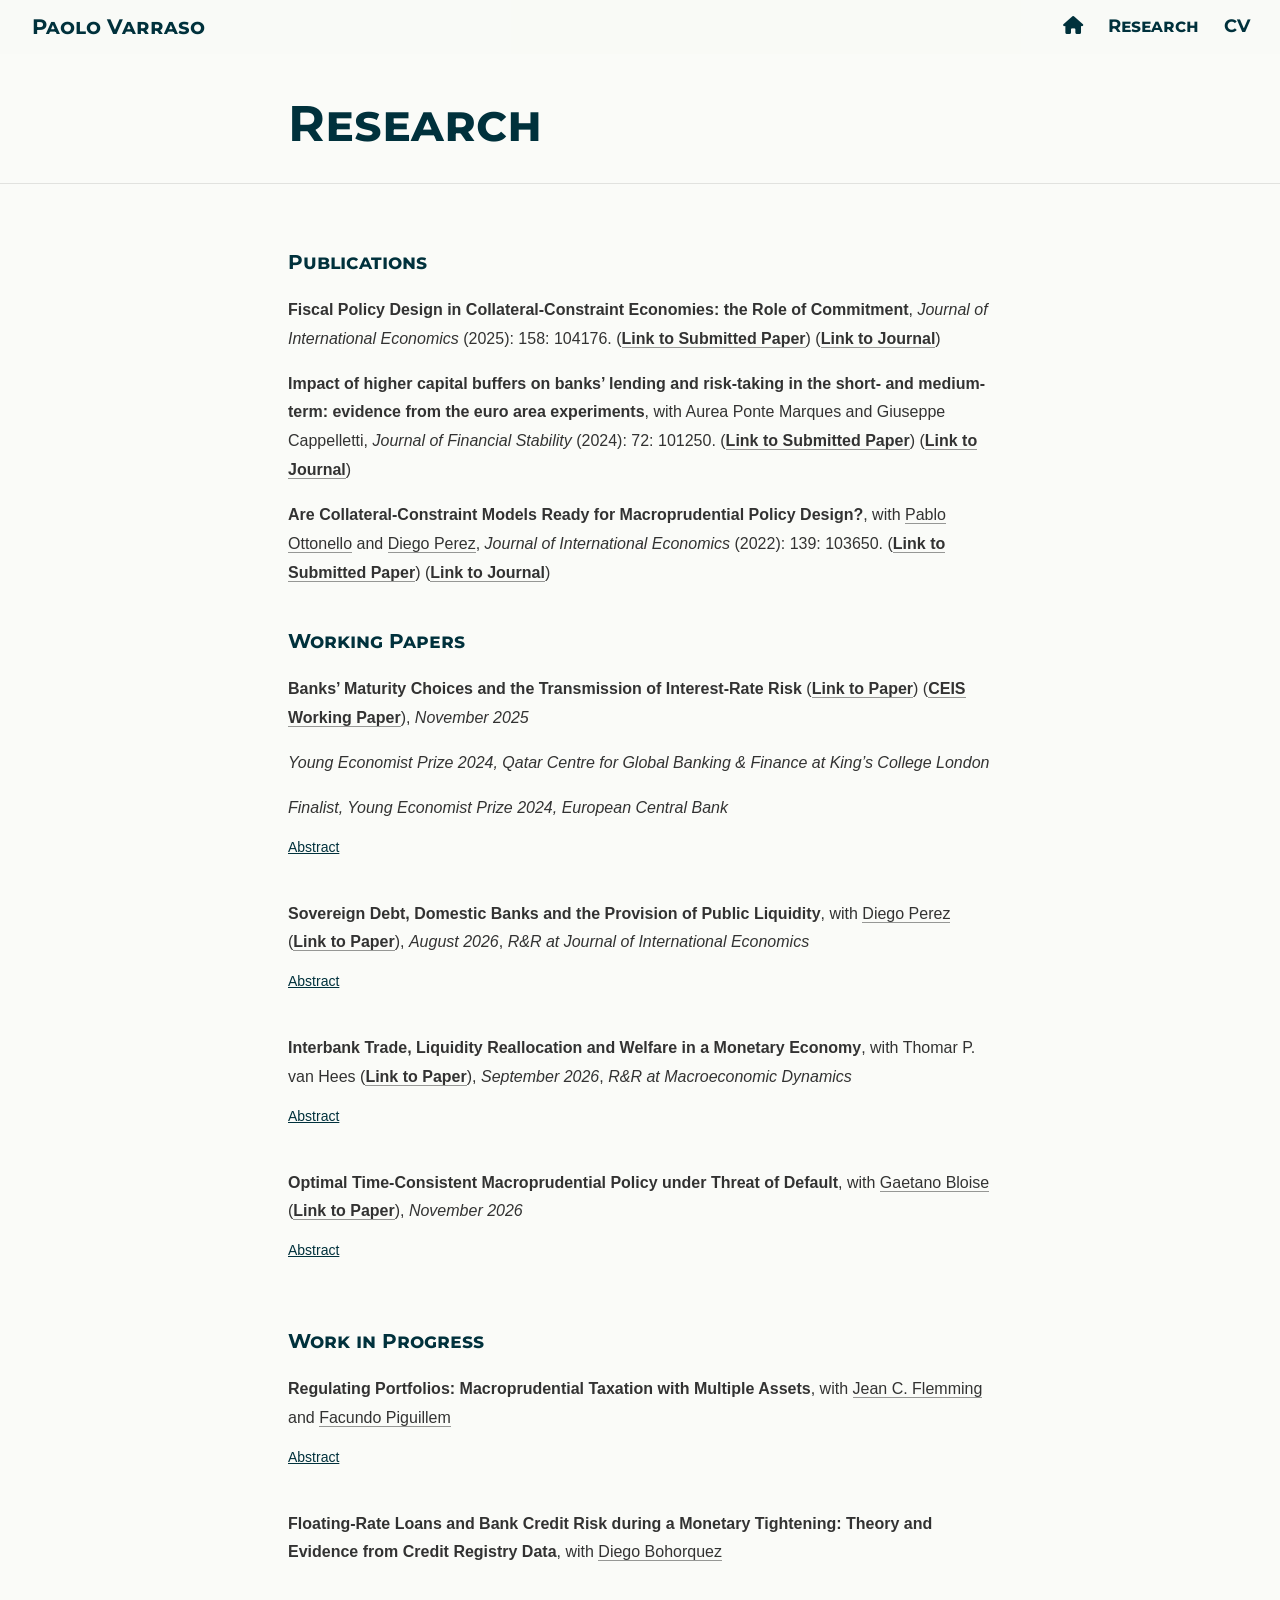
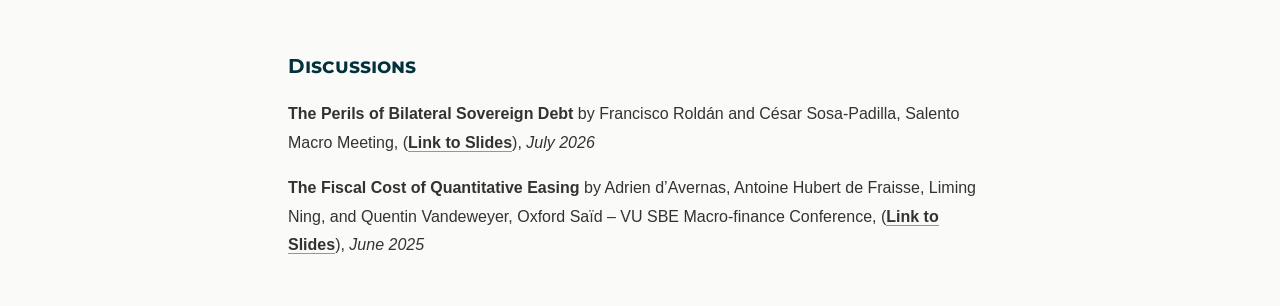
<file: docs/research.html>
<!DOCTYPE html>

<html xmlns="http://www.w3.org/1999/xhtml" lang="" xml:lang="">

<head>
  <meta charset="utf-8"/>
  <meta name="viewport" content="width=device-width, initial-scale=1"/>
  <meta http-equiv="X-UA-Compatible" content="IE=Edge,chrome=1"/>
  <meta name="generator" content="distill" />

  <style type="text/css">
  /* Hide doc at startup (prevent jankiness while JS renders/transforms) */
  body {
    visibility: hidden;
  }
  </style>

 <!--radix_placeholder_import_source-->
 <!--/radix_placeholder_import_source-->

<style type="text/css">code{white-space: pre;}</style>
<style type="text/css" data-origin="pandoc">
html { -webkit-text-size-adjust: 100%; }
pre > code.sourceCode { white-space: pre; position: relative; }
pre > code.sourceCode > span { display: inline-block; line-height: 1.25; }
pre > code.sourceCode > span:empty { height: 1.2em; }
.sourceCode { overflow: visible; }
code.sourceCode > span { color: inherit; text-decoration: inherit; }
div.sourceCode { margin: 1em 0; }
pre.sourceCode { margin: 0; }
@media screen {
div.sourceCode { overflow: auto; }
}
@media print {
pre > code.sourceCode { white-space: pre-wrap; }
pre > code.sourceCode > span { text-indent: -5em; padding-left: 5em; }
}
pre.numberSource code
  { counter-reset: source-line 0; }
pre.numberSource code > span
  { position: relative; left: -4em; counter-increment: source-line; }
pre.numberSource code > span > a:first-child::before
  { content: counter(source-line);
    position: relative; left: -1em; text-align: right; vertical-align: baseline;
    border: none; display: inline-block;
    -webkit-touch-callout: none; -webkit-user-select: none;
    -khtml-user-select: none; -moz-user-select: none;
    -ms-user-select: none; user-select: none;
    padding: 0 4px; width: 4em;
    color: #aaaaaa;
  }
pre.numberSource { margin-left: 3em; border-left: 1px solid #aaaaaa;  padding-left: 4px; }
div.sourceCode
  { color: #00769e; background-color: #f1f3f5; }
@media screen {
pre > code.sourceCode > span > a:first-child::before { text-decoration: underline; }
}
code span { color: #00769e; } /* Normal */
code span.al { color: #ad0000; } /* Alert */
code span.an { color: #5e5e5e; } /* Annotation */
code span.at { color: #657422; } /* Attribute */
code span.bn { color: #ad0000; } /* BaseN */
code span.bu { } /* BuiltIn */
code span.cf { color: #00769e; } /* ControlFlow */
code span.ch { color: #20794d; } /* Char */
code span.cn { color: #8f5902; } /* Constant */
code span.co { color: #5e5e5e; } /* Comment */
code span.cv { color: #5e5e5e; font-style: italic; } /* CommentVar */
code span.do { color: #5e5e5e; font-style: italic; } /* Documentation */
code span.dt { color: #ad0000; } /* DataType */
code span.dv { color: #ad0000; } /* DecVal */
code span.er { color: #ad0000; } /* Error */
code span.ex { } /* Extension */
code span.fl { color: #ad0000; } /* Float */
code span.fu { color: #4758ab; } /* Function */
code span.im { } /* Import */
code span.in { color: #5e5e5e; } /* Information */
code span.kw { color: #00769e; } /* Keyword */
code span.op { color: #5e5e5e; } /* Operator */
code span.ot { color: #00769e; } /* Other */
code span.pp { color: #ad0000; } /* Preprocessor */
code span.sc { color: #5e5e5e; } /* SpecialChar */
code span.ss { color: #20794d; } /* SpecialString */
code span.st { color: #20794d; } /* String */
code span.va { color: #111111; } /* Variable */
code span.vs { color: #20794d; } /* VerbatimString */
code span.wa { color: #5e5e5e; font-style: italic; } /* Warning */
</style>


  <!--radix_placeholder_meta_tags-->
  <title>Paolo Varraso: Research</title>




  <!--  https://developers.facebook.com/docs/sharing/webmasters#markup -->
  <meta property="og:title" content="Paolo Varraso: Research"/>
  <meta property="og:type" content="article"/>
  <meta property="og:locale" content="en_US"/>
  <meta property="og:site_name" content="Paolo Varraso"/>

  <!--  https://dev.twitter.com/cards/types/summary -->
  <meta property="twitter:card" content="summary"/>
  <meta property="twitter:title" content="Paolo Varraso: Research"/>

  <!--/radix_placeholder_meta_tags-->
  <!--radix_placeholder_rmarkdown_metadata-->

  <script type="text/json" id="radix-rmarkdown-metadata">
  {"type":"list","attributes":{"names":{"type":"character","attributes":{},"value":["title"]}},"value":[{"type":"character","attributes":{},"value":["Research"]}]}
  </script>
  <!--/radix_placeholder_rmarkdown_metadata-->
  <!--radix_placeholder_navigation_in_header-->
  <meta name="distill:offset" content=""/>

  <script type="application/javascript">

    window.headroom_prevent_pin = false;

    window.document.addEventListener("DOMContentLoaded", function (event) {

      // initialize headroom for banner
      var header = $('header').get(0);
      var headerHeight = header.offsetHeight;
      var headroom = new Headroom(header, {
        tolerance: 5,
        onPin : function() {
          if (window.headroom_prevent_pin) {
            window.headroom_prevent_pin = false;
            headroom.unpin();
          }
        }
      });
      headroom.init();
      if(window.location.hash)
        headroom.unpin();
      $(header).addClass('headroom--transition');

      // offset scroll location for banner on hash change
      // (see: https://github.com/WickyNilliams/headroom.js/issues/38)
      window.addEventListener("hashchange", function(event) {
        window.scrollTo(0, window.pageYOffset - (headerHeight + 25));
      });

      // responsive menu
      $('.distill-site-header').each(function(i, val) {
        var topnav = $(this);
        var toggle = topnav.find('.nav-toggle');
        toggle.on('click', function() {
          topnav.toggleClass('responsive');
        });
      });

      // nav dropdowns
      $('.nav-dropbtn').click(function(e) {
        $(this).next('.nav-dropdown-content').toggleClass('nav-dropdown-active');
        $(this).parent().siblings('.nav-dropdown')
           .children('.nav-dropdown-content').removeClass('nav-dropdown-active');
      });
      $("body").click(function(e){
        $('.nav-dropdown-content').removeClass('nav-dropdown-active');
      });
      $(".nav-dropdown").click(function(e){
        e.stopPropagation();
      });
    });
  </script>

  <style type="text/css">

  /* Theme (user-documented overrideables for nav appearance) */

  .distill-site-nav {
    color: rgba(255, 255, 255, 0.8);
    background-color: #0F2E3D;
    font-size: 15px;
    font-weight: 300;
  }

  .distill-site-nav a {
    color: inherit;
    text-decoration: none;
  }

  .distill-site-nav a:hover {
    color: white;
  }

  @media print {
    .distill-site-nav {
      display: none;
    }
  }

  .distill-site-header {

  }

  .distill-site-footer {

  }


  /* Site Header */

  .distill-site-header {
    width: 100%;
    box-sizing: border-box;
    z-index: 3;
  }

  .distill-site-header .nav-left {
    display: inline-block;
    margin-left: 8px;
  }

  @media screen and (max-width: 768px) {
    .distill-site-header .nav-left {
      margin-left: 0;
    }
  }


  .distill-site-header .nav-right {
    float: right;
    margin-right: 8px;
  }

  .distill-site-header a,
  .distill-site-header .title {
    display: inline-block;
    text-align: center;
    padding: 14px 10px 14px 10px;
  }

  .distill-site-header .title {
    font-size: 18px;
    min-width: 150px;
  }

  .distill-site-header .logo {
    padding: 0;
  }

  .distill-site-header .logo img {
    display: none;
    max-height: 20px;
    width: auto;
    margin-bottom: -4px;
  }

  .distill-site-header .nav-image img {
    max-height: 18px;
    width: auto;
    display: inline-block;
    margin-bottom: -3px;
  }



  @media screen and (min-width: 1000px) {
    .distill-site-header .logo img {
      display: inline-block;
    }
    .distill-site-header .nav-left {
      margin-left: 20px;
    }
    .distill-site-header .nav-right {
      margin-right: 20px;
    }
    .distill-site-header .title {
      padding-left: 12px;
    }
  }


  .distill-site-header .nav-toggle {
    display: none;
  }

  .nav-dropdown {
    display: inline-block;
    position: relative;
  }

  .nav-dropdown .nav-dropbtn {
    border: none;
    outline: none;
    color: rgba(255, 255, 255, 0.8);
    padding: 16px 10px;
    background-color: transparent;
    font-family: inherit;
    font-size: inherit;
    font-weight: inherit;
    margin: 0;
    margin-top: 1px;
    z-index: 2;
  }

  .nav-dropdown-content {
    display: none;
    position: absolute;
    background-color: white;
    min-width: 200px;
    border: 1px solid rgba(0,0,0,0.15);
    border-radius: 4px;
    box-shadow: 0px 8px 16px 0px rgba(0,0,0,0.1);
    z-index: 1;
    margin-top: 2px;
    white-space: nowrap;
    padding-top: 4px;
    padding-bottom: 4px;
  }

  .nav-dropdown-content hr {
    margin-top: 4px;
    margin-bottom: 4px;
    border: none;
    border-bottom: 1px solid rgba(0, 0, 0, 0.1);
  }

  .nav-dropdown-active {
    display: block;
  }

  .nav-dropdown-content a, .nav-dropdown-content .nav-dropdown-header {
    color: black;
    padding: 6px 24px;
    text-decoration: none;
    display: block;
    text-align: left;
  }

  .nav-dropdown-content .nav-dropdown-header {
    display: block;
    padding: 5px 24px;
    padding-bottom: 0;
    text-transform: uppercase;
    font-size: 14px;
    color: #999999;
    white-space: nowrap;
  }

  .nav-dropdown:hover .nav-dropbtn {
    color: white;
  }

  .nav-dropdown-content a:hover {
    background-color: #ddd;
    color: black;
  }

  .nav-right .nav-dropdown-content {
    margin-left: -45%;
    right: 0;
  }

  @media screen and (max-width: 768px) {
    .distill-site-header a, .distill-site-header .nav-dropdown  {display: none;}
    .distill-site-header a.nav-toggle {
      float: right;
      display: block;
    }
    .distill-site-header .title {
      margin-left: 0;
    }
    .distill-site-header .nav-right {
      margin-right: 0;
    }
    .distill-site-header {
      overflow: hidden;
    }
    .nav-right .nav-dropdown-content {
      margin-left: 0;
    }
  }


  @media screen and (max-width: 768px) {
    .distill-site-header.responsive {position: relative; min-height: 500px; }
    .distill-site-header.responsive a.nav-toggle {
      position: absolute;
      right: 0;
      top: 0;
    }
    .distill-site-header.responsive a,
    .distill-site-header.responsive .nav-dropdown {
      display: block;
      text-align: left;
    }
    .distill-site-header.responsive .nav-left,
    .distill-site-header.responsive .nav-right {
      width: 100%;
    }
    .distill-site-header.responsive .nav-dropdown {float: none;}
    .distill-site-header.responsive .nav-dropdown-content {position: relative;}
    .distill-site-header.responsive .nav-dropdown .nav-dropbtn {
      display: block;
      width: 100%;
      text-align: left;
    }
  }

  /* Site Footer */

  .distill-site-footer {
    width: 100%;
    overflow: hidden;
    box-sizing: border-box;
    z-index: 3;
    margin-top: 30px;
    padding-top: 30px;
    padding-bottom: 30px;
    text-align: center;
  }

  /* Headroom */

  d-title {
    padding-top: 6rem;
  }

  @media print {
    d-title {
      padding-top: 4rem;
    }
  }

  .headroom {
    z-index: 1000;
    position: fixed;
    top: 0;
    left: 0;
    right: 0;
  }

  .headroom--transition {
    transition: all .4s ease-in-out;
  }

  .headroom--unpinned {
    top: -100px;
  }

  .headroom--pinned {
    top: 0;
  }

  /* adjust viewport for navbar height */
  /* helps vertically center bootstrap (non-distill) content */
  .min-vh-100 {
    min-height: calc(100vh - 100px) !important;
  }

  </style>

  <script src="site_libs/jquery-3.6.0/jquery-3.6.0.min.js"></script>
  <link href="site_libs/font-awesome-6.5.2/css/all.min.css" rel="stylesheet"/>
  <link href="site_libs/font-awesome-6.5.2/css/v4-shims.min.css" rel="stylesheet"/>
  <script src="site_libs/headroom-0.9.4/headroom.min.js"></script>
  <script src="site_libs/autocomplete-0.37.1/autocomplete.min.js"></script>
  <script src="site_libs/fuse-6.4.1/fuse.min.js"></script>

  <script type="application/javascript">

  function getMeta(metaName) {
    var metas = document.getElementsByTagName('meta');
    for (let i = 0; i < metas.length; i++) {
      if (metas[i].getAttribute('name') === metaName) {
        return metas[i].getAttribute('content');
      }
    }
    return '';
  }

  function offsetURL(url) {
    var offset = getMeta('distill:offset');
    return offset ? offset + '/' + url : url;
  }

  function createFuseIndex() {

    // create fuse index
    var options = {
      keys: [
        { name: 'title', weight: 20 },
        { name: 'categories', weight: 15 },
        { name: 'description', weight: 10 },
        { name: 'contents', weight: 5 },
      ],
      ignoreLocation: true,
      threshold: 0
    };
    var fuse = new window.Fuse([], options);

    // fetch the main search.json
    return fetch(offsetURL('search.json'))
      .then(function(response) {
        if (response.status == 200) {
          return response.json().then(function(json) {
            // index main articles
            json.articles.forEach(function(article) {
              fuse.add(article);
            });
            // download collections and index their articles
            return Promise.all(json.collections.map(function(collection) {
              return fetch(offsetURL(collection)).then(function(response) {
                if (response.status === 200) {
                  return response.json().then(function(articles) {
                    articles.forEach(function(article) {
                      fuse.add(article);
                    });
                  })
                } else {
                  return Promise.reject(
                    new Error('Unexpected status from search index request: ' +
                              response.status)
                  );
                }
              });
            })).then(function() {
              return fuse;
            });
          });

        } else {
          return Promise.reject(
            new Error('Unexpected status from search index request: ' +
                        response.status)
          );
        }
      });
  }

  window.document.addEventListener("DOMContentLoaded", function (event) {

    // get search element (bail if we don't have one)
    var searchEl = window.document.getElementById('distill-search');
    if (!searchEl)
      return;

    createFuseIndex()
      .then(function(fuse) {

        // make search box visible
        searchEl.classList.remove('hidden');

        // initialize autocomplete
        var options = {
          autoselect: true,
          hint: false,
          minLength: 2,
        };
        window.autocomplete(searchEl, options, [{
          source: function(query, callback) {
            const searchOptions = {
              isCaseSensitive: false,
              shouldSort: true,
              minMatchCharLength: 2,
              limit: 10,
            };
            var results = fuse.search(query, searchOptions);
            callback(results
              .map(function(result) { return result.item; })
            );
          },
          templates: {
            suggestion: function(suggestion) {
              var img = suggestion.preview && Object.keys(suggestion.preview).length > 0
                ? `<img src="${offsetURL(suggestion.preview)}"</img>`
                : '';
              var html = `
                <div class="search-item">
                  <h3>${suggestion.title}</h3>
                  <div class="search-item-description">
                    ${suggestion.description || ''}
                  </div>
                  <div class="search-item-preview">
                    ${img}
                  </div>
                </div>
              `;
              return html;
            }
          }
        }]).on('autocomplete:selected', function(event, suggestion) {
          window.location.href = offsetURL(suggestion.path);
        });
        // remove inline display style on autocompleter (we want to
        // manage responsive display via css)
        $('.algolia-autocomplete').css("display", "");
      })
      .catch(function(error) {
        console.log(error);
      });

  });

  </script>

  <style type="text/css">

  .nav-search {
    font-size: x-small;
  }

  /* Algolioa Autocomplete */

  .algolia-autocomplete {
    display: inline-block;
    margin-left: 10px;
    vertical-align: sub;
    background-color: white;
    color: black;
    padding: 6px;
    padding-top: 8px;
    padding-bottom: 0;
    border-radius: 6px;
    border: 1px #0F2E3D solid;
    width: 180px;
  }


  @media screen and (max-width: 768px) {
    .distill-site-nav .algolia-autocomplete {
      display: none;
      visibility: hidden;
    }
    .distill-site-nav.responsive .algolia-autocomplete {
      display: inline-block;
      visibility: visible;
    }
    .distill-site-nav.responsive .algolia-autocomplete .aa-dropdown-menu {
      margin-left: 0;
      width: 400px;
      max-height: 400px;
    }
  }

  .algolia-autocomplete .aa-input, .algolia-autocomplete .aa-hint {
    width: 90%;
    outline: none;
    border: none;
  }

  .algolia-autocomplete .aa-hint {
    color: #999;
  }
  .algolia-autocomplete .aa-dropdown-menu {
    width: 550px;
    max-height: 70vh;
    overflow-x: visible;
    overflow-y: scroll;
    padding: 5px;
    margin-top: 3px;
    margin-left: -150px;
    background-color: #fff;
    border-radius: 5px;
    border: 1px solid #999;
    border-top: none;
  }

  .algolia-autocomplete .aa-dropdown-menu .aa-suggestion {
    cursor: pointer;
    padding: 5px 4px;
    border-bottom: 1px solid #eee;
  }

  .algolia-autocomplete .aa-dropdown-menu .aa-suggestion:last-of-type {
    border-bottom: none;
    margin-bottom: 2px;
  }

  .algolia-autocomplete .aa-dropdown-menu .aa-suggestion .search-item {
    overflow: hidden;
    font-size: 0.8em;
    line-height: 1.4em;
  }

  .algolia-autocomplete .aa-dropdown-menu .aa-suggestion .search-item h3 {
    font-size: 1rem;
    margin-block-start: 0;
    margin-block-end: 5px;
  }

  .algolia-autocomplete .aa-dropdown-menu .aa-suggestion .search-item-description {
    display: inline-block;
    overflow: hidden;
    height: 2.8em;
    width: 80%;
    margin-right: 4%;
  }

  .algolia-autocomplete .aa-dropdown-menu .aa-suggestion .search-item-preview {
    display: inline-block;
    width: 15%;
  }

  .algolia-autocomplete .aa-dropdown-menu .aa-suggestion .search-item-preview img {
    height: 3em;
    width: auto;
    display: none;
  }

  .algolia-autocomplete .aa-dropdown-menu .aa-suggestion .search-item-preview img[src] {
    display: initial;
  }

  .algolia-autocomplete .aa-dropdown-menu .aa-suggestion.aa-cursor {
    background-color: #eee;
  }
  .algolia-autocomplete .aa-dropdown-menu .aa-suggestion em {
    font-weight: bold;
    font-style: normal;
  }

  </style>


  <!--/radix_placeholder_navigation_in_header-->
  <!--radix_placeholder_distill-->

  <style type="text/css">

  body {
    background-color: white;
  }

  .pandoc-table {
    width: 100%;
  }

  .pandoc-table>caption {
    margin-bottom: 10px;
  }

  .pandoc-table th:not([align]) {
    text-align: left;
  }

  .pagedtable-footer {
    font-size: 15px;
  }

  d-byline .byline {
    grid-template-columns: 2fr 2fr;
  }

  d-byline .byline h3 {
    margin-block-start: 1.5em;
  }

  d-byline .byline .authors-affiliations h3 {
    margin-block-start: 0.5em;
  }

  .authors-affiliations .orcid-id {
    width: 16px;
    height:16px;
    margin-left: 4px;
    margin-right: 4px;
    vertical-align: middle;
    padding-bottom: 2px;
  }

  d-title .dt-tags {
    margin-top: 1em;
    grid-column: text;
  }

  .dt-tags .dt-tag {
    text-decoration: none;
    display: inline-block;
    color: rgba(0,0,0,0.6);
    padding: 0em 0.4em;
    margin-right: 0.5em;
    margin-bottom: 0.4em;
    font-size: 70%;
    border: 1px solid rgba(0,0,0,0.2);
    border-radius: 3px;
    text-transform: uppercase;
    font-weight: 500;
  }

  d-article table.gt_table td,
  d-article table.gt_table th {
    border-bottom: none;
    font-size: 100%;
  }

  .html-widget {
    margin-bottom: 2.0em;
  }

  .l-screen-inset {
    padding-right: 16px;
  }

  .l-screen .caption {
    margin-left: 10px;
  }

  .shaded {
    background: rgb(247, 247, 247);
    padding-top: 20px;
    padding-bottom: 20px;
    border-top: 1px solid rgba(0, 0, 0, 0.1);
    border-bottom: 1px solid rgba(0, 0, 0, 0.1);
  }

  .shaded .html-widget {
    margin-bottom: 0;
    border: 1px solid rgba(0, 0, 0, 0.1);
  }

  .shaded .shaded-content {
    background: white;
  }

  .text-output {
    margin-top: 0;
    line-height: 1.5em;
  }

  .hidden {
    display: none !important;
  }

  hr.section-separator {
    border: none;
    border-top: 1px solid rgba(0, 0, 0, 0.1);
    margin: 0px;
  }


  d-byline {
    border-top: none;
  }

  d-article {
    padding-top: 2.5rem;
    padding-bottom: 30px;
    border-top: none;
  }

  d-appendix {
    padding-top: 30px;
  }

  d-article>p>img {
    width: 100%;
  }

  d-article h2 {
    margin: 1rem 0 1.5rem 0;
  }

  d-article h3 {
    margin-top: 1.5rem;
  }

  d-article iframe {
    border: 1px solid rgba(0, 0, 0, 0.1);
    margin-bottom: 2.0em;
    width: 100%;
  }

  /* Tweak code blocks */

  d-article div.sourceCode code,
  d-article pre code {
    font-family: Consolas, Monaco, 'Andale Mono', 'Ubuntu Mono', monospace;
  }

  d-article pre,
  d-article div.sourceCode,
  d-article div.sourceCode pre {
    overflow: auto;
  }

  d-article div.sourceCode {
    background-color: white;
  }

  d-article div.sourceCode pre {
    padding-left: 10px;
    font-size: 12px;
    border-left: 2px solid rgba(0,0,0,0.1);
  }

  d-article pre {
    font-size: 12px;
    color: black;
    background: none;
    margin-top: 0;
    text-align: left;
    white-space: pre;
    word-spacing: normal;
    word-break: normal;
    word-wrap: normal;
    line-height: 1.5;

    -moz-tab-size: 4;
    -o-tab-size: 4;
    tab-size: 4;

    -webkit-hyphens: none;
    -moz-hyphens: none;
    -ms-hyphens: none;
    hyphens: none;
  }

  d-article pre a {
    border-bottom: none;
  }

  d-article pre a:hover {
    border-bottom: none;
    text-decoration: underline;
  }

  d-article details {
    grid-column: text;
    margin-bottom: 0.8em;
  }

  @media(min-width: 768px) {

  d-article pre,
  d-article div.sourceCode,
  d-article div.sourceCode pre {
    overflow: visible !important;
  }

  d-article div.sourceCode pre {
    padding-left: 18px;
    font-size: 14px;
  }

  /* tweak for Pandoc numbered line within distill */
  d-article pre.numberSource code > span {
      left: -2em;
  }

  d-article pre {
    font-size: 14px;
  }

  }

  figure img.external {
    background: white;
    border: 1px solid rgba(0, 0, 0, 0.1);
    box-shadow: 0 1px 8px rgba(0, 0, 0, 0.1);
    padding: 18px;
    box-sizing: border-box;
  }

  /* CSS for d-contents */

  .d-contents {
    grid-column: text;
    color: rgba(0,0,0,0.8);
    font-size: 0.9em;
    padding-bottom: 1em;
    margin-bottom: 1em;
    padding-bottom: 0.5em;
    margin-bottom: 1em;
    padding-left: 0.25em;
    justify-self: start;
  }

  @media(min-width: 1000px) {
    .d-contents.d-contents-float {
      height: 0;
      grid-column-start: 1;
      grid-column-end: 4;
      justify-self: center;
      padding-right: 3em;
      padding-left: 2em;
    }
  }

  .d-contents nav h3 {
    font-size: 18px;
    margin-top: 0;
    margin-bottom: 1em;
  }

  .d-contents li {
    list-style-type: none
  }

  .d-contents nav > ul {
    padding-left: 0;
  }

  .d-contents ul {
    padding-left: 1em
  }

  .d-contents nav ul li {
    margin-top: 0.6em;
    margin-bottom: 0.2em;
  }

  .d-contents nav a {
    font-size: 13px;
    border-bottom: none;
    text-decoration: none
    color: rgba(0, 0, 0, 0.8);
  }

  .d-contents nav a:hover {
    text-decoration: underline solid rgba(0, 0, 0, 0.6)
  }

  .d-contents nav > ul > li > a {
    font-weight: 600;
  }

  .d-contents nav > ul > li > ul {
    font-weight: inherit;
  }

  .d-contents nav > ul > li > ul > li {
    margin-top: 0.2em;
  }


  .d-contents nav ul {
    margin-top: 0;
    margin-bottom: 0.25em;
  }

  .d-article-with-toc h2:nth-child(2) {
    margin-top: 0;
  }


  /* Figure */

  .figure {
    position: relative;
    margin-bottom: 2.5em;
    margin-top: 1.5em;
  }

  .figure .caption {
    color: rgba(0, 0, 0, 0.6);
    font-size: 12px;
    line-height: 1.5em;
  }

  .figure img.external {
    background: white;
    border: 1px solid rgba(0, 0, 0, 0.1);
    box-shadow: 0 1px 8px rgba(0, 0, 0, 0.1);
    padding: 18px;
    box-sizing: border-box;
  }

  .figure .caption a {
    color: rgba(0, 0, 0, 0.6);
  }

  .figure .caption b,
  .figure .caption strong, {
    font-weight: 600;
    color: rgba(0, 0, 0, 1.0);
  }

  /* Citations */

  d-article .citation {
    color: inherit;
    cursor: inherit;
  }

  div.hanging-indent{
    margin-left: 1em; text-indent: -1em;
  }

  /* Citation hover box */

  .tippy-box[data-theme~=light-border] {
    background-color: rgba(250, 250, 250, 0.95);
  }

  .tippy-content > p {
    margin-bottom: 0;
    padding: 2px;
  }


  /* Tweak 1000px media break to show more text */

  @media(min-width: 1000px) {
    .base-grid,
    distill-header,
    d-title,
    d-abstract,
    d-article,
    d-appendix,
    distill-appendix,
    d-byline,
    d-footnote-list,
    d-citation-list,
    distill-footer {
      grid-template-columns: [screen-start] 1fr [page-start kicker-start] 80px [middle-start] 50px [text-start kicker-end] 65px 65px 65px 65px 65px 65px 65px 65px [text-end gutter-start] 65px [middle-end] 65px [page-end gutter-end] 1fr [screen-end];
      grid-column-gap: 16px;
    }

    .grid {
      grid-column-gap: 16px;
    }

    d-article {
      font-size: 1.06rem;
      line-height: 1.7em;
    }
    figure .caption, .figure .caption, figure figcaption {
      font-size: 13px;
    }
  }

  @media(min-width: 1180px) {
    .base-grid,
    distill-header,
    d-title,
    d-abstract,
    d-article,
    d-appendix,
    distill-appendix,
    d-byline,
    d-footnote-list,
    d-citation-list,
    distill-footer {
      grid-template-columns: [screen-start] 1fr [page-start kicker-start] 60px [middle-start] 60px [text-start kicker-end] 60px 60px 60px 60px 60px 60px 60px 60px [text-end gutter-start] 60px [middle-end] 60px [page-end gutter-end] 1fr [screen-end];
      grid-column-gap: 32px;
    }

    .grid {
      grid-column-gap: 32px;
    }
  }


  /* Get the citation styles for the appendix (not auto-injected on render since
     we do our own rendering of the citation appendix) */

  d-appendix .citation-appendix,
  .d-appendix .citation-appendix {
    font-size: 11px;
    line-height: 15px;
    border-left: 1px solid rgba(0, 0, 0, 0.1);
    padding-left: 18px;
    border: 1px solid rgba(0,0,0,0.1);
    background: rgba(0, 0, 0, 0.02);
    padding: 10px 18px;
    border-radius: 3px;
    color: rgba(150, 150, 150, 1);
    overflow: hidden;
    margin-top: -12px;
    white-space: pre-wrap;
    word-wrap: break-word;
  }

  /* Include appendix styles here so they can be overridden */

  d-appendix {
    contain: layout style;
    font-size: 0.8em;
    line-height: 1.7em;
    margin-top: 60px;
    margin-bottom: 0;
    border-top: 1px solid rgba(0, 0, 0, 0.1);
    color: rgba(0,0,0,0.5);
    padding-top: 60px;
    padding-bottom: 48px;
  }

  d-appendix h3 {
    grid-column: page-start / text-start;
    font-size: 15px;
    font-weight: 500;
    margin-top: 1em;
    margin-bottom: 0;
    color: rgba(0,0,0,0.65);
  }

  d-appendix h3 + * {
    margin-top: 1em;
  }

  d-appendix ol {
    padding: 0 0 0 15px;
  }

  @media (min-width: 768px) {
    d-appendix ol {
      padding: 0 0 0 30px;
      margin-left: -30px;
    }
  }

  d-appendix li {
    margin-bottom: 1em;
  }

  d-appendix a {
    color: rgba(0, 0, 0, 0.6);
  }

  d-appendix > * {
    grid-column: text;
  }

  d-appendix > d-footnote-list,
  d-appendix > d-citation-list,
  d-appendix > distill-appendix {
    grid-column: screen;
  }

  /* Include footnote styles here so they can be overridden */

  d-footnote-list {
    contain: layout style;
  }

  d-footnote-list > * {
    grid-column: text;
  }

  d-footnote-list a.footnote-backlink {
    color: rgba(0,0,0,0.3);
    padding-left: 0.5em;
  }



  /* Anchor.js */

  .anchorjs-link {
    /*transition: all .25s linear; */
    text-decoration: none;
    border-bottom: none;
  }
  *:hover > .anchorjs-link {
    margin-left: -1.125em !important;
    text-decoration: none;
    border-bottom: none;
  }

  /* Social footer */

  .social_footer {
    margin-top: 30px;
    margin-bottom: 0;
    color: rgba(0,0,0,0.67);
  }

  .disqus-comments {
    margin-right: 30px;
  }

  .disqus-comment-count {
    border-bottom: 1px solid rgba(0, 0, 0, 0.4);
    cursor: pointer;
  }

  #disqus_thread {
    margin-top: 30px;
  }

  .article-sharing a {
    border-bottom: none;
    margin-right: 8px;
  }

  .article-sharing a:hover {
    border-bottom: none;
  }

  .sidebar-section.subscribe {
    font-size: 12px;
    line-height: 1.6em;
  }

  .subscribe p {
    margin-bottom: 0.5em;
  }


  .article-footer .subscribe {
    font-size: 15px;
    margin-top: 45px;
  }


  .sidebar-section.custom {
    font-size: 12px;
    line-height: 1.6em;
  }

  .custom p {
    margin-bottom: 0.5em;
  }

  /* Styles for listing layout (hide title) */
  .layout-listing d-title, .layout-listing .d-title {
    display: none;
  }

  /* Styles for posts lists (not auto-injected) */


  .posts-with-sidebar {
    padding-left: 45px;
    padding-right: 45px;
  }

  .posts-list .description h2,
  .posts-list .description p {
    font-family: -apple-system, BlinkMacSystemFont, "Segoe UI", Roboto, Oxygen, Ubuntu, Cantarell, "Fira Sans", "Droid Sans", "Helvetica Neue", Arial, sans-serif;
  }

  .posts-list .description h2 {
    font-weight: 700;
    border-bottom: none;
    padding-bottom: 0;
  }

  .posts-list h2.post-tag {
    border-bottom: 1px solid rgba(0, 0, 0, 0.2);
    padding-bottom: 12px;
  }
  .posts-list {
    margin-top: 60px;
    margin-bottom: 24px;
  }

  .posts-list .post-preview {
    text-decoration: none;
    overflow: hidden;
    display: block;
    border-bottom: 1px solid rgba(0, 0, 0, 0.1);
    padding: 24px 0;
  }

  .post-preview-last {
    border-bottom: none !important;
  }

  .posts-list .posts-list-caption {
    grid-column: screen;
    font-weight: 400;
  }

  .posts-list .post-preview h2 {
    margin: 0 0 6px 0;
    line-height: 1.2em;
    font-style: normal;
    font-size: 24px;
  }

  .posts-list .post-preview p {
    margin: 0 0 12px 0;
    line-height: 1.4em;
    font-size: 16px;
  }

  .posts-list .post-preview .thumbnail {
    box-sizing: border-box;
    margin-bottom: 24px;
    position: relative;
    max-width: 500px;
  }
  .posts-list .post-preview img {
    width: 100%;
    display: block;
  }

  .posts-list .metadata {
    font-size: 12px;
    line-height: 1.4em;
    margin-bottom: 18px;
  }

  .posts-list .metadata > * {
    display: inline-block;
  }

  .posts-list .metadata .publishedDate {
    margin-right: 2em;
  }

  .posts-list .metadata .dt-authors {
    display: block;
    margin-top: 0.3em;
    margin-right: 2em;
  }

  .posts-list .dt-tags {
    display: block;
    line-height: 1em;
  }

  .posts-list .dt-tags .dt-tag {
    display: inline-block;
    color: rgba(0,0,0,0.6);
    padding: 0.3em 0.4em;
    margin-right: 0.2em;
    margin-bottom: 0.4em;
    font-size: 60%;
    border: 1px solid rgba(0,0,0,0.2);
    border-radius: 3px;
    text-transform: uppercase;
    font-weight: 500;
  }

  .posts-list img {
    opacity: 1;
  }

  .posts-list img[data-src] {
    opacity: 0;
  }

  .posts-more {
    clear: both;
  }


  .posts-sidebar {
    font-size: 16px;
  }

  .posts-sidebar h3 {
    font-size: 16px;
    margin-top: 0;
    margin-bottom: 0.5em;
    font-weight: 400;
    text-transform: uppercase;
  }

  .sidebar-section {
    margin-bottom: 30px;
  }

  .categories ul {
    list-style-type: none;
    margin: 0;
    padding: 0;
  }

  .categories li {
    color: rgba(0, 0, 0, 0.8);
    margin-bottom: 0;
  }

  .categories li>a {
    border-bottom: none;
  }

  .categories li>a:hover {
    border-bottom: 1px solid rgba(0, 0, 0, 0.4);
  }

  .categories .active {
    font-weight: 600;
  }

  .categories .category-count {
    color: rgba(0, 0, 0, 0.4);
  }


  @media(min-width: 768px) {
    .posts-list .post-preview h2 {
      font-size: 26px;
    }
    .posts-list .post-preview .thumbnail {
      float: right;
      width: 30%;
      margin-bottom: 0;
    }
    .posts-list .post-preview .description {
      float: left;
      width: 45%;
    }
    .posts-list .post-preview .metadata {
      float: left;
      width: 20%;
      margin-top: 8px;
    }
    .posts-list .post-preview p {
      margin: 0 0 12px 0;
      line-height: 1.5em;
      font-size: 16px;
    }
    .posts-with-sidebar .posts-list {
      float: left;
      width: 75%;
    }
    .posts-with-sidebar .posts-sidebar {
      float: right;
      width: 20%;
      margin-top: 60px;
      padding-top: 24px;
      padding-bottom: 24px;
    }
  }


  /* Improve display for browsers without grid (IE/Edge <= 15) */

  .downlevel {
    line-height: 1.6em;
    font-family: -apple-system, BlinkMacSystemFont, "Segoe UI", Roboto, Oxygen, Ubuntu, Cantarell, "Fira Sans", "Droid Sans", "Helvetica Neue", Arial, sans-serif;
    margin: 0;
  }

  .downlevel .d-title {
    padding-top: 6rem;
    padding-bottom: 1.5rem;
  }

  .downlevel .d-title h1 {
    font-size: 50px;
    font-weight: 700;
    line-height: 1.1em;
    margin: 0 0 0.5rem;
  }

  .downlevel .d-title p {
    font-weight: 300;
    font-size: 1.2rem;
    line-height: 1.55em;
    margin-top: 0;
  }

  .downlevel .d-byline {
    padding-top: 0.8em;
    padding-bottom: 0.8em;
    font-size: 0.8rem;
    line-height: 1.8em;
  }

  .downlevel .section-separator {
    border: none;
    border-top: 1px solid rgba(0, 0, 0, 0.1);
  }

  .downlevel .d-article {
    font-size: 1.06rem;
    line-height: 1.7em;
    padding-top: 1rem;
    padding-bottom: 2rem;
  }


  .downlevel .d-appendix {
    padding-left: 0;
    padding-right: 0;
    max-width: none;
    font-size: 0.8em;
    line-height: 1.7em;
    margin-bottom: 0;
    color: rgba(0,0,0,0.5);
    padding-top: 40px;
    padding-bottom: 48px;
  }

  .downlevel .footnotes ol {
    padding-left: 13px;
  }

  .downlevel .base-grid,
  .downlevel .distill-header,
  .downlevel .d-title,
  .downlevel .d-abstract,
  .downlevel .d-article,
  .downlevel .d-appendix,
  .downlevel .distill-appendix,
  .downlevel .d-byline,
  .downlevel .d-footnote-list,
  .downlevel .d-citation-list,
  .downlevel .distill-footer,
  .downlevel .appendix-bottom,
  .downlevel .posts-container {
    padding-left: 40px;
    padding-right: 40px;
  }

  @media(min-width: 768px) {
    .downlevel .base-grid,
    .downlevel .distill-header,
    .downlevel .d-title,
    .downlevel .d-abstract,
    .downlevel .d-article,
    .downlevel .d-appendix,
    .downlevel .distill-appendix,
    .downlevel .d-byline,
    .downlevel .d-footnote-list,
    .downlevel .d-citation-list,
    .downlevel .distill-footer,
    .downlevel .appendix-bottom,
    .downlevel .posts-container {
    padding-left: 150px;
    padding-right: 150px;
    max-width: 900px;
  }
  }

  .downlevel pre code {
    display: block;
    border-left: 2px solid rgba(0, 0, 0, .1);
    padding: 0 0 0 20px;
    font-size: 14px;
  }

  .downlevel code, .downlevel pre {
    color: black;
    background: none;
    font-family: Consolas, Monaco, 'Andale Mono', 'Ubuntu Mono', monospace;
    text-align: left;
    white-space: pre;
    word-spacing: normal;
    word-break: normal;
    word-wrap: normal;
    line-height: 1.5;

    -moz-tab-size: 4;
    -o-tab-size: 4;
    tab-size: 4;

    -webkit-hyphens: none;
    -moz-hyphens: none;
    -ms-hyphens: none;
    hyphens: none;
  }

  .downlevel .posts-list .post-preview {
    color: inherit;
  }



  </style>

  <script type="application/javascript">

  function is_downlevel_browser() {
    if (bowser.isUnsupportedBrowser({ msie: "12", msedge: "16"},
                                   window.navigator.userAgent)) {
      return true;
    } else {
      return window.load_distill_framework === undefined;
    }
  }

  // show body when load is complete
  function on_load_complete() {

    // add anchors
    if (window.anchors) {
      window.anchors.options.placement = 'left';
      window.anchors.add('d-article > h2, d-article > h3, d-article > h4, d-article > h5');
    }


    // set body to visible
    document.body.style.visibility = 'visible';

    // force redraw for leaflet widgets
    if (window.HTMLWidgets) {
      var maps = window.HTMLWidgets.findAll(".leaflet");
      $.each(maps, function(i, el) {
        var map = this.getMap();
        map.invalidateSize();
        map.eachLayer(function(layer) {
          if (layer instanceof L.TileLayer)
            layer.redraw();
        });
      });
    }

    // trigger 'shown' so htmlwidgets resize
    $('d-article').trigger('shown');
  }

  function init_distill() {

    init_common();

    // create front matter
    var front_matter = $('<d-front-matter></d-front-matter>');
    $('#distill-front-matter').wrap(front_matter);

    // create d-title
    $('.d-title').changeElementType('d-title');

    // separator
    var separator = '<hr class="section-separator" style="clear: both"/>';
    // prepend separator above appendix
    $('.d-byline').before(separator);
    $('.d-article').before(separator);

    // create d-byline
    var byline = $('<d-byline></d-byline>');
    $('.d-byline').replaceWith(byline);

    // create d-article
    var article = $('<d-article></d-article>');
    $('.d-article').wrap(article).children().unwrap();

    // move posts container into article
    $('.posts-container').appendTo($('d-article'));

    // create d-appendix
    $('.d-appendix').changeElementType('d-appendix');

    // flag indicating that we have appendix items
    var appendix = $('.appendix-bottom').children('h3').length > 0;

    // replace footnotes with <d-footnote>
    $('.footnote-ref').each(function(i, val) {
      appendix = true;
      var href = $(this).attr('href');
      var id = href.replace('#', '');
      var fn = $('#' + id);
      var fn_p = $('#' + id + '>p');
      fn_p.find('.footnote-back').remove();
      var text = fn_p.html();
      var dtfn = $('<d-footnote></d-footnote>');
      dtfn.html(text);
      $(this).replaceWith(dtfn);
    });
    // remove footnotes
    $('.footnotes').remove();

    // move refs into #references-listing
    $('#references-listing').replaceWith($('#refs'));

    $('h1.appendix, h2.appendix').each(function(i, val) {
      $(this).changeElementType('h3');
    });
    $('h3.appendix').each(function(i, val) {
      var id = $(this).attr('id');
      $('.d-contents a[href="#' + id + '"]').parent().remove();
      appendix = true;
      $(this).nextUntil($('h1, h2, h3')).addBack().appendTo($('d-appendix'));
    });

    // show d-appendix if we have appendix content
    $("d-appendix").css('display', appendix ? 'grid' : 'none');

    // localize layout chunks to just output
    $('.layout-chunk').each(function(i, val) {

      // capture layout
      var layout = $(this).attr('data-layout');

      // apply layout to markdown level block elements
      var elements = $(this).children().not('details, div.sourceCode, pre, script');
      elements.each(function(i, el) {
        var layout_div = $('<div class="' + layout + '"></div>');
        if (layout_div.hasClass('shaded')) {
          var shaded_content = $('<div class="shaded-content"></div>');
          $(this).wrap(shaded_content);
          $(this).parent().wrap(layout_div);
        } else {
          $(this).wrap(layout_div);
        }
      });


      // unwrap the layout-chunk div
      $(this).children().unwrap();
    });

    // remove code block used to force  highlighting css
    $('.distill-force-highlighting-css').parent().remove();

    // remove empty line numbers inserted by pandoc when using a
    // custom syntax highlighting theme, except when numbering line
    // in code chunk
    $('pre:not(.numberLines) code.sourceCode a:empty').remove();

    // load distill framework
    load_distill_framework();

    // wait for window.distillRunlevel == 4 to do post processing
    function distill_post_process() {

      if (!window.distillRunlevel || window.distillRunlevel < 4)
        return;

      // hide author/affiliations entirely if we have no authors
      var front_matter = JSON.parse($("#distill-front-matter").html());
      var have_authors = front_matter.authors && front_matter.authors.length > 0;
      if (!have_authors)
        $('d-byline').addClass('hidden');

      // article with toc class
      $('.d-contents').parent().addClass('d-article-with-toc');

      // strip links that point to #
      $('.authors-affiliations').find('a[href="#"]').removeAttr('href');

      // add orcid ids
      $('.authors-affiliations').find('.author').each(function(i, el) {
        var orcid_id = front_matter.authors[i].orcidID;
        var author_name = front_matter.authors[i].author
        if (orcid_id) {
          var a = $('<a></a>');
          a.attr('href', 'https://orcid.org/' + orcid_id);
          var img = $('<img></img>');
          img.addClass('orcid-id');
          img.attr('alt', author_name ? 'ORCID ID for ' + author_name : 'ORCID ID');
          img.attr('src','[data-uri]');
          a.append(img);
          $(this).append(a);
        }
      });

      // hide elements of author/affiliations grid that have no value
      function hide_byline_column(caption) {
        $('d-byline').find('h3:contains("' + caption + '")').parent().css('visibility', 'hidden');
      }

      // affiliations
      var have_affiliations = false;
      for (var i = 0; i<front_matter.authors.length; ++i) {
        var author = front_matter.authors[i];
        if (author.affiliation !== "&nbsp;") {
          have_affiliations = true;
          break;
        }
      }
      if (!have_affiliations)
        $('d-byline').find('h3:contains("Affiliations")').css('visibility', 'hidden');

      // published date
      if (!front_matter.publishedDate)
        hide_byline_column("Published");

      // document object identifier
      var doi = $('d-byline').find('h3:contains("DOI")');
      var doi_p = doi.next().empty();
      if (!front_matter.doi) {
        // if we have a citation and valid citationText then link to that
        if ($('#citation').length > 0 && front_matter.citationText) {
          doi.html('Citation');
          $('<a href="#citation"></a>')
            .text(front_matter.citationText)
            .appendTo(doi_p);
        } else {
          hide_byline_column("DOI");
        }
      } else {
        $('<a></a>')
           .attr('href', "https://doi.org/" + front_matter.doi)
           .html(front_matter.doi)
           .appendTo(doi_p);
      }

       // change plural form of authors/affiliations
      if (front_matter.authors.length === 1) {
        var grid = $('.authors-affiliations');
        grid.children('h3:contains("Authors")').text('Author');
        grid.children('h3:contains("Affiliations")').text('Affiliation');
      }

      // remove d-appendix and d-footnote-list local styles
      $('d-appendix > style:first-child').remove();
      $('d-footnote-list > style:first-child').remove();

      // move appendix-bottom entries to the bottom
      $('.appendix-bottom').appendTo('d-appendix').children().unwrap();
      $('.appendix-bottom').remove();

      // hoverable references
      $('span.citation[data-cites]').each(function() {
        const citeChild = $(this).children()[0]
        // Do not process if @xyz has been used without escaping and without bibliography activated
        // https://github.com/rstudio/distill/issues/466
        if (citeChild === undefined) return true

        if (citeChild.nodeName == "D-FOOTNOTE") {
          var fn = citeChild
          $(this).html(fn.shadowRoot.querySelector("sup"))
          $(this).id = fn.id
          fn.remove()
        }
        var refs = $(this).attr('data-cites').split(" ");
        var refHtml = refs.map(function(ref) {
          // Could use CSS.escape too here, we insure backward compatibility in navigator
          return "<p>" + $('div[id="ref-' + ref + '"]').html() + "</p>";
        }).join("\n");
        window.tippy(this, {
          allowHTML: true,
          content: refHtml,
          maxWidth: 500,
          interactive: true,
          interactiveBorder: 10,
          theme: 'light-border',
          placement: 'bottom-start'
        });
      });

      // fix footnotes in tables (#411)
      // replacing broken distill.pub feature
      $('table d-footnote').each(function() {
        // we replace internal showAtNode methode which is triggered when hovering a footnote
        this.hoverBox.showAtNode = function(node) {
          // ported from https://github.com/distillpub/template/pull/105/files
          calcOffset = function(elem) {
              let x = elem.offsetLeft;
              let y = elem.offsetTop;
              // Traverse upwards until an `absolute` element is found or `elem`
              // becomes null.
              while (elem = elem.offsetParent && elem.style.position != 'absolute') {
                  x += elem.offsetLeft;
                  y += elem.offsetTop;
              }

              return { left: x, top: y };
          }
          // https://developer.mozilla.org/en-US/docs/Web/API/HTMLElement/offsetTop
          const bbox = node.getBoundingClientRect();
          const offset = calcOffset(node);
          this.show([offset.left + bbox.width, offset.top + bbox.height]);
        }
      })

      // clear polling timer
      clearInterval(tid);

      // show body now that everything is ready
      on_load_complete();
    }

    var tid = setInterval(distill_post_process, 50);
    distill_post_process();

  }

  function init_downlevel() {

    init_common();

     // insert hr after d-title
    $('.d-title').after($('<hr class="section-separator"/>'));

    // check if we have authors
    var front_matter = JSON.parse($("#distill-front-matter").html());
    var have_authors = front_matter.authors && front_matter.authors.length > 0;

    // manage byline/border
    if (!have_authors)
      $('.d-byline').remove();
    $('.d-byline').after($('<hr class="section-separator"/>'));
    $('.d-byline a').remove();

    // remove toc
    $('.d-contents').remove();

    // move appendix elements
    $('h1.appendix, h2.appendix').each(function(i, val) {
      $(this).changeElementType('h3');
    });
    $('h3.appendix').each(function(i, val) {
      $(this).nextUntil($('h1, h2, h3')).addBack().appendTo($('.d-appendix'));
    });


    // inject headers into references and footnotes
    var refs_header = $('<h3></h3>');
    refs_header.text('References');
    $('#refs').prepend(refs_header);

    var footnotes_header = $('<h3></h3');
    footnotes_header.text('Footnotes');
    $('.footnotes').children('hr').first().replaceWith(footnotes_header);

    // move appendix-bottom entries to the bottom
    $('.appendix-bottom').appendTo('.d-appendix').children().unwrap();
    $('.appendix-bottom').remove();

    // remove appendix if it's empty
    if ($('.d-appendix').children().length === 0)
      $('.d-appendix').remove();

    // prepend separator above appendix
    $('.d-appendix').before($('<hr class="section-separator" style="clear: both"/>'));

    // trim code
    $('pre>code').each(function(i, val) {
      $(this).html($.trim($(this).html()));
    });

    // move posts-container right before article
    $('.posts-container').insertBefore($('.d-article'));

    $('body').addClass('downlevel');

    on_load_complete();
  }


  function init_common() {

    // jquery plugin to change element types
    (function($) {
      $.fn.changeElementType = function(newType) {
        var attrs = {};

        $.each(this[0].attributes, function(idx, attr) {
          attrs[attr.nodeName] = attr.nodeValue;
        });

        this.replaceWith(function() {
          return $("<" + newType + "/>", attrs).append($(this).contents());
        });
      };
    })(jQuery);

    // prevent underline for linked images
    $('a > img').parent().css({'border-bottom' : 'none'});

    // mark non-body figures created by knitr chunks as 100% width
    $('.layout-chunk').each(function(i, val) {
      var figures = $(this).find('img, .html-widget');
      // ignore leaflet img layers (#106)
      figures = figures.filter(':not(img[class*="leaflet"])')
      if ($(this).attr('data-layout') !== "l-body") {
        figures.css('width', '100%');
      } else {
        figures.css('max-width', '100%');
        figures.filter("[width]").each(function(i, val) {
          var fig = $(this);
          fig.css('width', fig.attr('width') + 'px');
        });

      }
    });

    // auto-append index.html to post-preview links in file: protocol
    // and in rstudio ide preview
    $('.post-preview').each(function(i, val) {
      if (window.location.protocol === "file:")
        $(this).attr('href', $(this).attr('href') + "index.html");
    });

    // get rid of index.html references in header
    if (window.location.protocol !== "file:") {
      $('.distill-site-header a[href]').each(function(i,val) {
        $(this).attr('href', $(this).attr('href').replace(/^index[.]html/, "./"));
      });
    }

    // add class to pandoc style tables
    $('tr.header').parent('thead').parent('table').addClass('pandoc-table');
    $('.kable-table').children('table').addClass('pandoc-table');

    // add figcaption style to table captions
    $('caption').parent('table').addClass("figcaption");

    // initialize posts list
    if (window.init_posts_list)
      window.init_posts_list();

    // implmement disqus comment link
    $('.disqus-comment-count').click(function() {
      window.headroom_prevent_pin = true;
      $('#disqus_thread').toggleClass('hidden');
      if (!$('#disqus_thread').hasClass('hidden')) {
        var offset = $(this).offset();
        $(window).resize();
        $('html, body').animate({
          scrollTop: offset.top - 35
        });
      }
    });
  }

  document.addEventListener('DOMContentLoaded', function() {
    if (is_downlevel_browser())
      init_downlevel();
    else
      window.addEventListener('WebComponentsReady', init_distill);
  });

  </script>

  <style type="text/css">
  /* base variables */

  /* Edit the CSS properties in this file to create a custom
     Distill theme. Only edit values in the right column
     for each row; values shown are the CSS defaults.
     To return any property to the default,
     you may set its value to: unset
     All rows must end with a semi-colon.                      */

  /* Optional: embed custom fonts here with `@import`          */
  /* This must remain at the top of this file.                 */



  html {
    /*-- Main font sizes --*/
    --title-size:      50px;
    --body-size:       1.06rem;
    --code-size:       14px;
    --aside-size:      12px;
    --fig-cap-size:    13px;
    /*-- Main font colors --*/
    --title-color:     #000000;
    --header-color:    rgba(0, 0, 0, 0.8);
    --body-color:      rgba(0, 0, 0, 0.8);
    --aside-color:     rgba(0, 0, 0, 0.6);
    --fig-cap-color:   rgba(0, 0, 0, 0.6);
    /*-- Specify custom fonts ~~~ must be imported above   --*/
    --heading-font:    sans-serif;
    --mono-font:       monospace;
    --body-font:       sans-serif;
    --navbar-font:     sans-serif;  /* websites + blogs only */
  }

  /*-- ARTICLE METADATA --*/
  d-byline {
    --heading-size:    0.6rem;
    --heading-color:   rgba(0, 0, 0, 0.5);
    --body-size:       0.8rem;
    --body-color:      rgba(0, 0, 0, 0.8);
  }

  /*-- ARTICLE TABLE OF CONTENTS --*/
  .d-contents {
    --heading-size:    18px;
    --contents-size:   13px;
  }

  /*-- ARTICLE APPENDIX --*/
  d-appendix {
    --heading-size:    15px;
    --heading-color:   rgba(0, 0, 0, 0.65);
    --text-size:       0.8em;
    --text-color:      rgba(0, 0, 0, 0.5);
  }

  /*-- WEBSITE HEADER + FOOTER --*/
  /* These properties only apply to Distill sites and blogs  */

  .distill-site-header {
    --title-size:       18px;
    --text-color:       rgba(255, 255, 255, 0.8);
    --text-size:        15px;
    --hover-color:      white;
    --bkgd-color:       #0F2E3D;
  }

  .distill-site-footer {
    --text-color:       rgba(255, 255, 255, 0.8);
    --text-size:        15px;
    --hover-color:      white;
    --bkgd-color:       #0F2E3D;
  }

  /*-- Additional custom styles --*/
  /* Add any additional CSS rules below                      */
  </style>
  <style type="text/css">/* base variables */

  /* Optional: embed custom fonts here with `@import`          */
  /* This must remain at the top of this file.                 */
  @import url('https://fonts.googleapis.com/css2?family=Open+Sans');
  @import url('https://fonts.googleapis.com/css2?family=Montserrat');
  @import url('https://fonts.googleapis.com/css2?family=Lato');


  html {
    /*-- Main font sizes --*/
    --title-size:      50px;
    --body-size:       1rem;
    --code-size:       14px;
    --aside-size:      12px;
    --fig-cap-size:    13px;
    /*-- Main font colors --*/
    --title-color:     rgba(0, 49, 60, 1);
    --header-color:    rgba(0, 49, 60, 1);
    --body-color:      rgba(0, 0, 0, 0.8);
    --aside-color:     rgba(0, 49, 60, 1);
    --fig-cap-color:   rgba(0, 49, 60, 1);
    --hover-color:     rgba(0, 49, 60, 0.4);
    /*-- Specify custom fonts ~~~ must be imported above   --*/
    --heading-font:    "Montserrat", sans-serif;
    --body-font:       "OPen-Sans", sans-serif;
    --navbar-font:     "Montserrat", sans-serif;  /* websites + blogs only */
  }

  /*-- ARTICLE METADATA --*/
  d-byline {
    --heading-size:    0.6rem;
    --heading-color:   rgba(0, 0, 0, 0.5);
    --body-size:       0.9rem;
    --body-color:      rgba(0, 0, 0, 0.8);
  }

  /*-- ARTICLE TABLE OF CONTENTS --*/
  .d-contents {
    --heading-size:    18px;
    --contents-size:   13px;
  }

  /*-- ARTICLE APPENDIX --*/
  d-appendix {
    --heading-size:    15px;
    --heading-color:   rgba(0, 0, 0, 0.65);
    --text-size:       0.8em;
    --text-color:      rgba(0, 0, 0, 0.5);
  }

  /*-- WEBSITE HEADER + FOOTER --*/
  /* These properties only apply to Distill sites and blogs  */

  .distill-site-header {
    --font-family:      'Montserrat', serif;
    --title-size:       21px;
    --text-color:       rgba(0, 49, 60, 1);
    --text-size:        18px;
    --hover-color:      rgb(115,130,118, 0.5);
    --bkgd-color:       rgba(249, 250, 247, 0.8);
    font-variant: small-caps;
  }

  .distill-site-footer {
    --text-color:       rgba(10, 10, 10, 0.8);
    --text-size:        15px;
    --hover-color:      white;
    --bkgd-color:       rgba(249, 250, 247, 0.8); 
  }

  /*-- Additional custom styles --*/
  /* Add any additional CSS rules below                      */

  h1, h2, h3 {
    color: rgba(0, 49, 60, 1);
    font-variant: small-caps;
  }

  h3 {
    font-size: 10px;
  }

  p {
    color: rgba(0, 0, 0, 0.8);
  }

  a {
  	color: rgba(0, 49, 60, 1);
  	text-decoration: none;
    font-weight:bold;
  }


  a:hover {
  	color: rgb(115,130,118, 0.5);
  }

  /* Multicolumns Layout */
  .col2 {
      columns: 2 200px;         /* number of columns and width in pixels*/
      -webkit-columns: 2 200px; /* chrome, safari */
      -moz-columns: 2 200px;    /* firefox */
    }

  /* Buttons on postcard */
  .btn-outline-dark {
      color: rgba(0, 49, 60, 1);
  }

  .btn-outline-dark:hover {
      background-color: rgba(0, 49, 60, 1);
      color: #FFFFFF;
  }

  body {
    background-color: rgba(249, 250, 247, 0.8);
  }

  html, body {
      height: 100%;
  }


  .button_that_looks_like_link {
    background: none!important;
    border: none;
    padding: 0!important;
    /*optional*/
    /*font-family: arial, sans-serif;*/
    /*input has OS specific font-family*/
    color: rgba(0, 49, 60, 1);
    text-decoration: underline;
    cursor: pointer;
    width: fit-content;
    font-size:14px;
    font-family: "OPen-Sans", sans-serif;
  }

  /* Hide abstracts */
  #abstract_fiscal {
  display: none;
  font-size:13px;
  }
  #abstract_buffer {
  display: none;
  font-size:13px;
  }
  #abstract_rate {
  display: none;
  font-size:13px;
  }
  #abstract_sovereign {
  display: none;
  font-size:13px;
  }
  #abstract_interbank {
  display: none;
  font-size:13px;
  }
  #abstract_multasset {
  display: none;
  font-size:13px;
  }
  #abstract_defthreat {
  display: none;
  font-size:13px;
  }</style>
  <style type="text/css">
  /* base style */

  /* FONT FAMILIES */

  :root {
    --heading-default: -apple-system, BlinkMacSystemFont, "Segoe UI", Roboto, Oxygen, Ubuntu, Cantarell, "Fira Sans", "Droid Sans", "Helvetica Neue", Arial, sans-serif;
    --mono-default: Consolas, Monaco, 'Andale Mono', 'Ubuntu Mono', monospace;
    --body-default: -apple-system, BlinkMacSystemFont, "Segoe UI", Roboto, Oxygen, Ubuntu, Cantarell, "Fira Sans", "Droid Sans", "Helvetica Neue", Arial, sans-serif;
  }

  body,
  .posts-list .post-preview p,
  .posts-list .description p {
    font-family: var(--body-font), var(--body-default);
  }

  h1, h2, h3, h4, h5, h6,
  .posts-list .post-preview h2,
  .posts-list .description h2 {
    font-family: var(--heading-font), var(--heading-default);
  }

  d-article div.sourceCode code,
  d-article pre code {
    font-family: var(--mono-font), var(--mono-default);
  }


  /*-- TITLE --*/
  d-title h1,
  .posts-list > h1 {
    color: var(--title-color, black);
  }

  d-title h1 {
    font-size: var(--title-size, 50px);
  }

  /*-- HEADERS --*/
  d-article h1,
  d-article h2,
  d-article h3,
  d-article h4,
  d-article h5,
  d-article h6 {
    color: var(--header-color, rgba(0, 0, 0, 0.8));
  }

  /*-- BODY --*/
  d-article > p,  /* only text inside of <p> tags */
  d-article > ul, /* lists */
  d-article > ol {
    color: var(--body-color, rgba(0, 0, 0, 0.8));
    font-size: var(--body-size, 1.06rem);
  }


  /*-- CODE --*/
  d-article div.sourceCode code,
  d-article pre code {
    font-size: var(--code-size, 14px);
  }

  /*-- ASIDE --*/
  d-article aside {
    font-size: var(--aside-size, 12px);
    color: var(--aside-color, rgba(0, 0, 0, 0.6));
  }

  /*-- FIGURE CAPTIONS --*/
  figure .caption,
  figure figcaption,
  .figure .caption {
    font-size: var(--fig-cap-size, 13px);
    color: var(--fig-cap-color, rgba(0, 0, 0, 0.6));
  }

  /*-- METADATA --*/
  d-byline h3 {
    font-size: var(--heading-size, 0.6rem);
    color: var(--heading-color, rgba(0, 0, 0, 0.5));
  }

  d-byline {
    font-size: var(--body-size, 0.8rem);
    color: var(--body-color, rgba(0, 0, 0, 0.8));
  }

  d-byline a,
  d-article d-byline a {
    color: var(--body-color, rgba(0, 0, 0, 0.8));
  }

  /*-- TABLE OF CONTENTS --*/
  .d-contents nav h3 {
    font-size: var(--heading-size, 18px);
  }

  .d-contents nav a {
    font-size: var(--contents-size, 13px);
  }

  /*-- APPENDIX --*/
  d-appendix h3 {
    font-size: var(--heading-size, 15px);
    color: var(--heading-color, rgba(0, 0, 0, 0.65));
  }

  d-appendix {
    font-size: var(--text-size, 0.8em);
    color: var(--text-color, rgba(0, 0, 0, 0.5));
  }

  d-appendix d-footnote-list a.footnote-backlink {
    color: var(--text-color, rgba(0, 0, 0, 0.5));
  }

  /*-- WEBSITE HEADER + FOOTER --*/
  .distill-site-header .title {
    font-size: var(--title-size, 18px);
    font-family: var(--navbar-font), var(--heading-default);
  }

  .distill-site-header a,
  .nav-dropdown .nav-dropbtn {
    font-family: var(--navbar-font), var(--heading-default);
  }

  .nav-dropdown .nav-dropbtn {
    color: var(--text-color, rgba(255, 255, 255, 0.8));
    font-size: var(--text-size, 15px);
  }

  .distill-site-header a:hover,
  .nav-dropdown:hover .nav-dropbtn {
    color: var(--hover-color, white);
  }

  .distill-site-header {
    font-size: var(--text-size, 15px);
    color: var(--text-color, rgba(255, 255, 255, 0.8));
    background-color: var(--bkgd-color, #0F2E3D);
  }

  .distill-site-footer {
    font-size: var(--text-size, 15px);
    color: var(--text-color, rgba(255, 255, 255, 0.8));
    background-color: var(--bkgd-color, #0F2E3D);
  }

  .distill-site-footer a:hover {
    color: var(--hover-color, white);
  }</style>
  <!--/radix_placeholder_distill-->
  <script src="site_libs/header-attrs-2.30/header-attrs.js"></script>
  <script src="site_libs/popper-2.6.0/popper.min.js"></script>
  <link href="site_libs/tippy-6.2.7/tippy.css" rel="stylesheet" />
  <link href="site_libs/tippy-6.2.7/tippy-light-border.css" rel="stylesheet" />
  <script src="site_libs/tippy-6.2.7/tippy.umd.min.js"></script>
  <script src="site_libs/anchor-4.2.2/anchor.min.js"></script>
  <script src="site_libs/bowser-1.9.3/bowser.min.js"></script>
  <script src="site_libs/webcomponents-2.0.0/webcomponents.js"></script>
  <script src="site_libs/distill-2.2.21/template.v2.js"></script>
  <!--radix_placeholder_site_in_header-->
  <!--/radix_placeholder_site_in_header-->


</head>

<body>

<!--radix_placeholder_front_matter-->

<script id="distill-front-matter" type="text/json">
{"title":"Research","authors":[]}
</script>

<!--/radix_placeholder_front_matter-->
<!--radix_placeholder_navigation_before_body-->
<header class="header header--fixed" role="banner">
<nav class="distill-site-nav distill-site-header">
<div class="nav-left">
<a href="index.html" class="title">Paolo Varraso</a>
</div>
<div class="nav-right">
<a href="index.html">
<i class="fa fa-home" aria-hidden="true"></i>
</a>
<a href="research.html">Research</a>
<a href="content/cv.pdf">CV</a>
<a href="javascript:void(0);" class="nav-toggle">&#9776;</a>
</div>
</nav>
</header>
<!--/radix_placeholder_navigation_before_body-->
<!--radix_placeholder_site_before_body-->
<!--/radix_placeholder_site_before_body-->

<div class="d-title">
<h1>Research</h1>

<!--radix_placeholder_categories-->
<!--/radix_placeholder_categories-->

</div>


<div class="d-article">
<script>
function hide_buttons(abstract) {
    var x = document.getElementById(abstract);
    if (x.style.display === "none") {
        x.style.display = "block";
    } else {
        x.style.display = "none";
    }
}
</script>
<h3 id="publications">Publications</h3>
<p><strong>Fiscal Policy Design in Collateral-Constraint Economies: the Role of Commitment</strong>, <em>Journal of International Economics</em> (2025): 158: 104176. (<a href="content/Fiscal_Policy_Collateral.pdf">Link to Submitted Paper</a>) (<a href="https://www.sciencedirect.com/science/article/pii/S0022199625001333?dgcid=author">Link to Journal</a>)</p>
<p><strong>Impact of higher capital buffers on banks’ lending and risk-taking in the short- and medium-term: evidence from the euro area experiments</strong>, with Aurea Ponte Marques and Giuseppe Cappelletti, <em>Journal of Financial Stability</em> (2024): 72: 101250. (<a href="content/Impact_of_higher_capital_buffers.pdf">Link to Submitted Paper</a>) (<a href="https://pdf.sciencedirectassets.com/273210/1-s2.0-S1572308924X00030/1-s2.0-S1572308924000354/main.pdf?X-Amz-Security-Token=IQoJb3JpZ2luX2VjEGcaCXVzLWVhc3QtMSJHMEUCIQC1gru7bZhxPIaxArHPzYli5HTwQre7IEAdf%2B4sY9Qc7gIgLou%2FEgJyFjxlEzlpCK9B8o448C%2BzzgVkBiYrF5RoKo8qvAUIkP%2F%2F%2F%2F%2F%2F%2F%2F%2F%2FARAFGgwwNTkwMDM1NDY4NjUiDJBwY0XuUOuwS31yfSqQBcuvSCV2Tj5sApkXDw9BD85V0IlnvutyX%2B5WqH%2FtimKAAeRu55O7vAoHPrRtwQasWttULkA0OiAdNzNAC0dEh5qM0VaBgCPWJ2TouQrFBgnLAZ92XoyCnTawoMOwvFX7%2FoOrvhqE9jcTerRWFtQh8gtEr1ySO2LTZB5siWQq%2F3DkTahNPWv%2Bq%2BZeU%2Bqd8%2FP3ownZiDr2vu9NWiMXSGhF4Be1rL4RR88B5%2BsUnUDnsAmxD%2FAm%2Fmz0fxzIVTku6ald2nzMwLB1WaB1JESAVVCJnNeqShXFsMPlNU6ziu1y39uTAxL8qFdrUwjjQXfSzG0mocGtrkFBaB%2BiKf3zrz9UPyk7Wt3z5%2Bjjqm3xCp3KaGRQAL4bkk6iiJw7%2FNzq9HXtlN%2F9%2FYH0zrTojR9yRGbZw%2F1E04GBZDLBT1lJ3TkyiVvaTe3kfH6jFJSPxy010QOqiozs%2BFWRRvkmfJRHFHe4iKMsFr5438lWSD0c9CGtv1SV%2FMxp5%2FtVF4x%2BRKm0oWTUmWb0I7%2FnqCVo745DwJAoemE8cOr42xX6jAc%2FELZG57pWNTLggQKfcQuppxyNGKqySKkPiO7BJPI%2F%2FFBfg1v24g5IgwJGD5d1WrJK9yZNo%2FEppYM5FmD56z%2B4xVm%2F5%2FqF%2B2UDVecWDrlMDNNUk%2Fo1kwPzsAGBw7rQGmxYRKOmLpuN77NfLQeBYSacdlxcLzYRTarnrrJJjF72otC4siSnp4ZzMPK%2BwtuXNc64Nsug8XUKRm97ktU4v%2FJOGJAaQRpZ%2F7me4%2Fyca4PeTQptHJix2BckHtmShTGcbwdhBigdStEdT%2BFPmi1u4OX6s6Ak0vZ%2FFn8Z%2FtQMBVn0AVIQ30JdAfd%2BZuAAuXiV9OM723RLzoy%2BMKX%2FurAGOrEBk%2BF16moS6xA3EZhe9G4t53iXIJq5QjyQdZAzQGHlasYxX9bjQVujy0ctFOaYDLnHGIRRejL4jsAl20MDEHOb8%2FxzhdYnMPPy%2Fjm%2B9hBriEYQBEoTj9d5jl4b4%2Fy19zDdw9YN5qAQDIRaDP8UtdecWxsRkciFxDQHsa9kf3k%2FwVfm7xUo37CU8coIGcJALRYKcs8whVbpvRGnt3fOyrMB30b0GtdJfFl1rsnBDmNUFHHQ&amp;X-Amz-Algorithm=AWS4-HMAC-SHA256&amp;X-Amz-Date=20240404T153330Z&amp;X-Amz-SignedHeaders=host&amp;X-Amz-Expires=300&amp;X-Amz-Credential=ASIAQ3PHCVTYSNKRW43I%2F20240404%2Fus-east-1%2Fs3%2Faws4_request&amp;X-Amz-Signature=fe7f7e1a17d1f67a10213c9d99eb9b91d1f41b8044b04784520894251655b509&amp;hash=fcbda10d1a5de71daddd92ae9c383bf32fffa3d0fd1cbfd37d894fe2e15d6882&amp;host=68042c943591013ac2b2430a89b270f6af2c76d8dfd086a07176afe7c76c2c61&amp;pii=S1572308924000354&amp;tid=spdf-71ed8e11-ac7a-4c48-968a-b5c073e094e5&amp;sid=14a39e935134a24ea32b3551caefd243baefgxrqa&amp;type=client&amp;tsoh=d3d3LnNjaWVuY2VkaXJlY3QuY29t&amp;ua=0f155d500150520c5353&amp;rr=86f25b73f98442e2&amp;cc=us">Link to Journal</a>)</p>
<p><strong>Are Collateral-Constraint Models Ready for Macroprudential Policy Design?</strong>, with <a href="https://sites.google.com/site/ottonellopablo/home/"><span style="font-weight: normal">Pablo Ottonello</span></a> and <a href="https://www.perezdiego.org/"><span style="font-weight: normal">Diego Perez</span></a>, <em>Journal of International Economics</em> (2022): 139: 103650. (<a href="content/OPV_Collateral.pdf">Link to Submitted Paper</a>) (<a href="https://pdf.sciencedirectassets.com/271695/1-s2.0-S0022199622X00056/1-s2.0-S0022199622000824/main.pdf?X-Amz-Security-Token=IQoJb3JpZ2luX2VjEGcaCXVzLWVhc3QtMSJHMEUCIH%2FwD5pGyB4Xhfw9pWCri6Lkm7sQNCaywGMM%2BsZ5gF46AiEA9NgfP4TTOChosahkt7M4n%2FT6Yu9d4wxrVxEDmjr73AUquwUIj%2F%2F%2F%2F%2F%2F%2F%2F%2F%2F%2FARAFGgwwNTkwMDM1NDY4NjUiDOmoPGbh%2FKOBmD8JSCqPBSIq%2B9m7nTd43L8BY80KA8%2Byw7k%2FMIVSv%2F%2Fqe7n%2FChbtHTesge2fKJNoQzh5xbFzSnFF7Pw4Lh9C3RnsZtsielW4Y2q5IsC%2FqLrz5UekjiwYXRLOpWnMtkNHSmcfyz2pE%2FRYSqWHKS6kB5gjRgTv14zRImBokow9NKfDR05hixvRl6G1Ms3ITVQwrqcescLBySPq9%2BZC8MyMNCSP%2FDvCzTP8zg15U%2B4gDPemtpvEtdJ6A486swfHVgfD5kN5zqc397HUKwdaylt4XHWBVzo3wPRS6yIdTcY0gN1LMIFm0ULykGhdZce8KgUvkpmfTd7cIeIkQ26ROGOiezZItHHW65uZ49%2B19aFe4N5GomasM5Eg7vsL0%2B9hYsDu3fykPIHQwU03ZaSNGOk6ORSw2Q1BuRlwv3mHnGL4N4A4aOGTjZPAKIycALlZUnI1T%2FYM6V4VBnxAc8mdfA6WETKeUeYb6tBC6fOJVcH81jeUm0E2lkM6PbUgmK1nyY2CtJ8gQITCFNlvhf%2F39trlFY5ezaXTP%2BAT52VaTM0KU0S%2FE0HCCyQ83meWLLadjXyFed3golS1CmmfXH4CdwAKz8VNvq0DexRM%2B%2F0YgdGRtE4m1p6tnpk%2BG6FcNbbmy22POVyGu8EjjR0U8qrsSRwbmAHYMJNJsVeallN9mdxgkc8u8QgsxJY7vcbMKL7l7sG3RUp3XPDukOTXxFddXKONeBog9565ClsxsVSDT3MuIibI7MJRqi3OyN9cgN9Amkx8wsXKuxLCc%2FixraYp9wXDkRTe8cAP1b0jhvLdgxicd%2Bd84uPjXUt4EpwyMGkq%2BegHcntSt%2BElkcAhwyO%2BEeG8V7RTqbuJusx7jpo29ocw6nENjC99sDswkeq6sAY6sQHHDMCCjuL0tM0d9MWor%2BLOsX40iVk9reg7eDhK5SSk0zpMaKeO8wlxwI5D%2ByeeKXKU%2FwPl3UgHsWsexIlnQOgPow46qTD2M0a9dXr%2BRIs2qE9yHH%2FFjuExu2q4kaFqCs%2BEpVvm0sRpzuBmxNi%2Br9%2B3RkHM31y6S8l2FrY5M9t%2FVtEk%2FVd07tgULOIPcLK3qgmc1u2X0BhCoD3IIqr6LQKtnjo%2FFHgaNP40PqKwMyyZIk0%3D&amp;X-Amz-Algorithm=AWS4-HMAC-SHA256&amp;X-Amz-Date=20240404T152839Z&amp;X-Amz-SignedHeaders=host&amp;X-Amz-Expires=300&amp;X-Amz-Credential=ASIAQ3PHCVTYYWLFNCH4%2F20240404%2Fus-east-1%2Fs3%2Faws4_request&amp;X-Amz-Signature=916146984799bb6fce86f0a41dd8f349d5848c2fa96739f7d26470f2d9086d69&amp;hash=05f8b8c00f605c4e71037d20a9be59c8d140e7f51c6a12b6d995b5a56fb7444a&amp;host=68042c943591013ac2b2430a89b270f6af2c76d8dfd086a07176afe7c76c2c61&amp;pii=S0022199622000824&amp;tid=spdf-0988c42a-98f3-4f14-ac77-f13c682d5d64&amp;sid=14a39e935134a24ea32b3551caefd243baefgxrqa&amp;type=client&amp;tsoh=d3d3LnNjaWVuY2VkaXJlY3QuY29t&amp;ua=0f155d500150525a5158&amp;rr=86f25458fa7e440d&amp;cc=us">Link to Journal</a>)</p>
<h3 id="working-papers">Working Papers</h3>
<p><strong>Banks’ Maturity Choices and the Transmission of Interest-Rate Risk</strong>
(<a href="content/BankIRRNov2025_Final.pdf">Link to Paper</a>) (<a href="https://papers.ssrn.com/sol3/papers.cfm?abstract_id=5734843">CEIS Working Paper</a>), <em>November 2025</em></p>
<p><em>Young Economist Prize 2024, Qatar Centre for Global Banking &amp; Finance at King’s College London</em></p>
<p><em>Finalist, Young Economist Prize 2024, European Central Bank</em></p>
<button class="button_that_looks_like_link" role="button" onclick="hide_buttons(&#39;abstract_rate&#39;)">
Abstract
</button>
<div id="abstract_rate" style="display:none;">
<p>This paper develops a quantitative heterogeneous-bank model to study how interest-rate risk transmits through the financial sector. Banks optimally choose their leverage and maturity structure in the presence of limited equity issuance, default risk, and partial deposit insurance. Long-maturity assets carry a premium because they expose banks to valuation losses when interest rates rise. To preserve their franchise value, banks with low net worth relative to risky assets take on less interest-rate risk, despite the presence of risk-shifting incentives associated with deposit insurance. Applying the model to the 2022–2023 monetary tightening, I show that a rapid increase in interest rates can generate large declines in asset prices and equity values even though banks have access to short-term assets that provide insurance against interest-rate risk. Under the lens of the model a substantial share of the losses in 2022 was predictable, whereas the losses in 2023 were largely unexpected. A shift toward long-term assets during a period of unusually low rates amplified the initial tightening, but a rebalancing toward shorter maturities dampened the transmission of later hikes.</p>
</div>
<p></br></p>
<p><strong>Sovereign Debt, Domestic Banks and the Provision of Public Liquidity</strong>, with <a href="https://www.perezdiego.org/"><span style="font-weight: normal">Diego Perez</span></a>
(<a href="content/Perez_Varraso_2025.pdf">Link to Paper</a>), <em>August 2026</em>, <em>R&amp;R at Journal of International Economics</em></p>
<button class="button_that_looks_like_link" role="button" onclick="hide_buttons(&#39;abstract_sovereign&#39;)">
Abstract
</button>
<div id="abstract_sovereign" style="display:none;">
<p>This paper develops a model to study how a default can affect the domestic economy and the government’s ability to provide liquidity. Banks that do not have good investment
opportunities invest in public debt. After a default the government’s ability to credibly issue debt is undermined. A scarcer supply of public debt makes banks substitute
away from government securities to investments in their less productive projects. A quantitative analysis of the model for Argentina can generate a deep and persistent
fall in output post-default, which induces repayment incentives to sustain significant levels of external public debt. We provide empirical support for the model’s mechanism
and use the model to analyze different policies that regulate banks’ holdings of public debt.</p>
</div>
<p></br></p>
<p><strong>Interbank Trade, Liquidity Reallocation and Welfare in a Monetary Economy</strong>, with Thomar P. van Hees
(<a href="content/interbank_2026.pdf">Link to Paper</a>), <em>September 2026</em>, <em>R&amp;R at Macroeconomic Dynamics</em></p>
<button class="button_that_looks_like_link" role="button" onclick="hide_buttons(&#39;abstract_interbank&#39;)">
Abstract
</button>
<div id="abstract_interbank" style="display:none;">
<p>We study positive and normative implications of interbank trade in a monetary economy in which banks require liquidity to finance stochastic investment opportunities and meet bilaterally to offset liquidity imbalances once these opportunities are realized. Depending on the nominal interest rate, the economy exhibits abundant- or scarce-liquidity equilibria, with distinct implications for aggregate investment and monetary transmission. In terms of welfare, we show analytically that when interest rates are low, either full participation or a complete market shutdown is optimal, depending on the bargaining power of banks with investment opportunities. However, when bargaining power is sufficiently high and interest rates rise above a threshold, it becomes optimal to restrict—though not fully shut down—participation in the interbank market.</p>
</div>
<p></br></p>
<p><strong>Optimal Time-Consistent Macroprudential Policy under Threat of Default</strong>, with <a href="https://sites.google.com/view/gaetano-bloise"><span style="font-weight: normal">Gaetano Bloise</span></a>
(<a href="content/VarrasoBloise_Solvency.pdf">Link to Paper</a>), <em>November 2026</em></p>
<button class="button_that_looks_like_link" role="button" onclick="hide_buttons(&#39;abstract_defthreat&#39;)">
Abstract
</button>
<div id="abstract_defthreat" style="display:none;">
<p>We study optimal time-consistent macroprudential policy in a small open economy with tradable and nontradable goods, where households face an incentive-compatibility constraint that prevents debt repudiation. The amount of sustainable debt depends on the fraction of income that creditors can seize in the event of default. We distinguish between two timings of debt repudiation: late repudiation, which occurs when repayment is due, and early repudiation, which occurs before repayment. Under late repudiation, the competitive equilibrium is constrained efficient. Under early repudiation, by contrast, borrowing inefficiencies arise that may lead to either overborrowing or underborrowing. We calibrate the model to Argentina and find that, in the absence of commitment, the planner optimally impose a positive tax on debt issuance. However, the tax is quantitatively small and implementing the optimal time-consistent policy reduces welfare relative to the unregulated equilibrium.</p>
</div>
<p></br></p>
<h3 id="work-in-progress">Work in Progress</h3>
<p><strong>Regulating Portfolios: Macroprudential Taxation with Multiple Assets</strong>, with <a href="https://www.federalreserve.gov/econres/jean-c-flemming.htm"><span style="font-weight: normal">Jean C. Flemming</span></a> and <a href="https://sites.google.com/view/facundopiguillem"><span style="font-weight: normal">Facundo Piguillem</span></a></p>
<button class="button_that_looks_like_link" role="button" onclick="hide_buttons(&#39;abstract_multasset&#39;)">
Abstract
</button>
<div id="abstract_multasset" style="display:none;">
<p>We study the optimal macroprudential policy when agents can borrow with an arbitrary number of assets, as long as its number is equal to the number of potential shocks. We develop a methodology that uses an isomorphism to Arrow-Debreu securities. Our general framework encompasses many of the models considered in the literature, including the possibility of backward and forward looking collateral constraints. This framework allows to answer questions related to, not only if governments should affected international financial movements, but also which assets should be taxed or subsidized. In a quantitative application we calibrate the economy, as is standard in the literature, to Argentina. We show that neither long term debt nor FDI should be distorted, and that only short term debt should be taxed.</p>
</div>
<p></br></p>
<p><strong>Floating-Rate Loans and Bank Credit Risk during a Monetary Tightening: Theory and Evidence from Credit Registry Data</strong>, with <a href="https://diegoboh.github.io/"><span style="font-weight: normal">Diego Bohorquez</span></a></p>
<p></br></p>
<h3 id="discussions">Discussions</h3>
<p><strong>The Perils of Bilateral Sovereign Debt</strong> by Francisco Roldán and César Sosa-Padilla, Salento Macro Meeting, (<a href="content/SMM_ThePerilsofBilateralDebt.pdf">Link to Slides</a>), <em>July 2026</em></p>
<p><strong>The Fiscal Cost of Quantitative Easing</strong> by Adrien d’Avernas, Antoine Hubert de Fraisse, Liming Ning, and Quentin Vandeweyer, Oxford Saïd – VU SBE Macro-finance Conference, (<a href="content/OxfordAmst_macrofinance25_final.pdf">Link to Slides</a>), <em>June 2025</em></p>
<div class="sourceCode" id="cb1"><pre class="sourceCode r distill-force-highlighting-css"><code class="sourceCode r"></code></pre></div>
<!--radix_placeholder_article_footer-->
<!--/radix_placeholder_article_footer-->
</div>

<div class="d-appendix">
</div>


<!--radix_placeholder_site_after_body-->
<!--/radix_placeholder_site_after_body-->
<!--radix_placeholder_appendices-->
<div class="appendix-bottom"></div>
<!--/radix_placeholder_appendices-->
<!--radix_placeholder_navigation_after_body-->
<!--/radix_placeholder_navigation_after_body-->

</body>

</html>
</file>
<file: docs/site_libs/tippy-6.2.7/tippy.css>
.tippy-box[data-animation=fade][data-state=hidden]{opacity:0}[data-tippy-root]{max-width:calc(100vw - 10px)}.tippy-box{position:relative;background-color:#333;color:#fff;border-radius:4px;font-size:14px;line-height:1.4;outline:0;transition-property:transform,visibility,opacity}.tippy-box[data-placement^=top]>.tippy-arrow{bottom:0}.tippy-box[data-placement^=top]>.tippy-arrow:before{bottom:-7px;left:0;border-width:8px 8px 0;border-top-color:initial;transform-origin:center top}.tippy-box[data-placement^=bottom]>.tippy-arrow{top:0}.tippy-box[data-placement^=bottom]>.tippy-arrow:before{top:-7px;left:0;border-width:0 8px 8px;border-bottom-color:initial;transform-origin:center bottom}.tippy-box[data-placement^=left]>.tippy-arrow{right:0}.tippy-box[data-placement^=left]>.tippy-arrow:before{border-width:8px 0 8px 8px;border-left-color:initial;right:-7px;transform-origin:center left}.tippy-box[data-placement^=right]>.tippy-arrow{left:0}.tippy-box[data-placement^=right]>.tippy-arrow:before{left:-7px;border-width:8px 8px 8px 0;border-right-color:initial;transform-origin:center right}.tippy-box[data-inertia][data-state=visible]{transition-timing-function:cubic-bezier(.54,1.5,.38,1.11)}.tippy-arrow{width:16px;height:16px;color:#333}.tippy-arrow:before{content:"";position:absolute;border-color:transparent;border-style:solid}.tippy-content{position:relative;padding:5px 9px;z-index:1}
</file>
<file: docs/site_libs/tippy-6.2.7/tippy-light-border.css>
.tippy-box[data-theme~=light-border]{background-color:#fff;background-clip:padding-box;border:1px solid rgba(0,8,16,.15);color:#333;box-shadow:0 4px 14px -2px rgba(0,8,16,.08)}.tippy-box[data-theme~=light-border]>.tippy-backdrop{background-color:#fff}.tippy-box[data-theme~=light-border]>.tippy-arrow:after,.tippy-box[data-theme~=light-border]>.tippy-svg-arrow:after{content:"";position:absolute;z-index:-1}.tippy-box[data-theme~=light-border]>.tippy-arrow:after{border-color:transparent;border-style:solid}.tippy-box[data-theme~=light-border][data-placement^=top]>.tippy-arrow:before{border-top-color:#fff}.tippy-box[data-theme~=light-border][data-placement^=top]>.tippy-arrow:after{border-top-color:rgba(0,8,16,.2);border-width:7px 7px 0;top:17px;left:1px}.tippy-box[data-theme~=light-border][data-placement^=top]>.tippy-svg-arrow>svg{top:16px}.tippy-box[data-theme~=light-border][data-placement^=top]>.tippy-svg-arrow:after{top:17px}.tippy-box[data-theme~=light-border][data-placement^=bottom]>.tippy-arrow:before{border-bottom-color:#fff;bottom:16px}.tippy-box[data-theme~=light-border][data-placement^=bottom]>.tippy-arrow:after{border-bottom-color:rgba(0,8,16,.2);border-width:0 7px 7px;bottom:17px;left:1px}.tippy-box[data-theme~=light-border][data-placement^=bottom]>.tippy-svg-arrow>svg{bottom:16px}.tippy-box[data-theme~=light-border][data-placement^=bottom]>.tippy-svg-arrow:after{bottom:17px}.tippy-box[data-theme~=light-border][data-placement^=left]>.tippy-arrow:before{border-left-color:#fff}.tippy-box[data-theme~=light-border][data-placement^=left]>.tippy-arrow:after{border-left-color:rgba(0,8,16,.2);border-width:7px 0 7px 7px;left:17px;top:1px}.tippy-box[data-theme~=light-border][data-placement^=left]>.tippy-svg-arrow>svg{left:11px}.tippy-box[data-theme~=light-border][data-placement^=left]>.tippy-svg-arrow:after{left:12px}.tippy-box[data-theme~=light-border][data-placement^=right]>.tippy-arrow:before{border-right-color:#fff;right:16px}.tippy-box[data-theme~=light-border][data-placement^=right]>.tippy-arrow:after{border-width:7px 7px 7px 0;right:17px;top:1px;border-right-color:rgba(0,8,16,.2)}.tippy-box[data-theme~=light-border][data-placement^=right]>.tippy-svg-arrow>svg{right:11px}.tippy-box[data-theme~=light-border][data-placement^=right]>.tippy-svg-arrow:after{right:12px}.tippy-box[data-theme~=light-border]>.tippy-svg-arrow{fill:#fff}.tippy-box[data-theme~=light-border]>.tippy-svg-arrow:after{background-image:url([data-uri]);background-size:16px 6px;width:16px;height:6px}
</file>
<file: docs/site_libs/font-awesome-6.5.2/css/v4-shims.min.css>
/*!
 * Font Awesome Free 6.5.2 by @fontawesome - https://fontawesome.com
 * License - https://fontawesome.com/license/free (Icons: CC BY 4.0, Fonts: SIL OFL 1.1, Code: MIT License)
 * Copyright 2024 Fonticons, Inc.
 */
.fa.fa-glass:before{content:"\f000"}.fa.fa-envelope-o{font-family:"Font Awesome 6 Free";font-weight:400}.fa.fa-envelope-o:before{content:"\f0e0"}.fa.fa-star-o{font-family:"Font Awesome 6 Free";font-weight:400}.fa.fa-star-o:before{content:"\f005"}.fa.fa-close:before,.fa.fa-remove:before{content:"\f00d"}.fa.fa-gear:before{content:"\f013"}.fa.fa-trash-o{font-family:"Font Awesome 6 Free";font-weight:400}.fa.fa-trash-o:before{content:"\f2ed"}.fa.fa-home:before{content:"\f015"}.fa.fa-file-o{font-family:"Font Awesome 6 Free";font-weight:400}.fa.fa-file-o:before{content:"\f15b"}.fa.fa-clock-o{font-family:"Font Awesome 6 Free";font-weight:400}.fa.fa-clock-o:before{content:"\f017"}.fa.fa-arrow-circle-o-down{font-family:"Font Awesome 6 Free";font-weight:400}.fa.fa-arrow-circle-o-down:before{content:"\f358"}.fa.fa-arrow-circle-o-up{font-family:"Font Awesome 6 Free";font-weight:400}.fa.fa-arrow-circle-o-up:before{content:"\f35b"}.fa.fa-play-circle-o{font-family:"Font Awesome 6 Free";font-weight:400}.fa.fa-play-circle-o:before{content:"\f144"}.fa.fa-repeat:before,.fa.fa-rotate-right:before{content:"\f01e"}.fa.fa-refresh:before{content:"\f021"}.fa.fa-list-alt{font-family:"Font Awesome 6 Free";font-weight:400}.fa.fa-list-alt:before{content:"\f022"}.fa.fa-dedent:before{content:"\f03b"}.fa.fa-video-camera:before{content:"\f03d"}.fa.fa-picture-o{font-family:"Font Awesome 6 Free";font-weight:400}.fa.fa-picture-o:before{content:"\f03e"}.fa.fa-photo{font-family:"Font Awesome 6 Free";font-weight:400}.fa.fa-photo:before{content:"\f03e"}.fa.fa-image{font-family:"Font Awesome 6 Free";font-weight:400}.fa.fa-image:before{content:"\f03e"}.fa.fa-map-marker:before{content:"\f3c5"}.fa.fa-pencil-square-o{font-family:"Font Awesome 6 Free";font-weight:400}.fa.fa-pencil-square-o:before{content:"\f044"}.fa.fa-edit{font-family:"Font Awesome 6 Free";font-weight:400}.fa.fa-edit:before{content:"\f044"}.fa.fa-share-square-o:before{content:"\f14d"}.fa.fa-check-square-o{font-family:"Font Awesome 6 Free";font-weight:400}.fa.fa-check-square-o:before{content:"\f14a"}.fa.fa-arrows:before{content:"\f0b2"}.fa.fa-times-circle-o{font-family:"Font Awesome 6 Free";font-weight:400}.fa.fa-times-circle-o:before{content:"\f057"}.fa.fa-check-circle-o{font-family:"Font Awesome 6 Free";font-weight:400}.fa.fa-check-circle-o:before{content:"\f058"}.fa.fa-mail-forward:before{content:"\f064"}.fa.fa-expand:before{content:"\f424"}.fa.fa-compress:before{content:"\f422"}.fa.fa-eye,.fa.fa-eye-slash{font-family:"Font Awesome 6 Free";font-weight:400}.fa.fa-warning:before{content:"\f071"}.fa.fa-calendar:before{content:"\f073"}.fa.fa-arrows-v:before{content:"\f338"}.fa.fa-arrows-h:before{content:"\f337"}.fa.fa-bar-chart-o:before,.fa.fa-bar-chart:before{content:"\e0e3"}.fa.fa-twitter-square{font-family:"Font Awesome 6 Brands";font-weight:400}.fa.fa-twitter-square:before{content:"\f081"}.fa.fa-facebook-square{font-family:"Font Awesome 6 Brands";font-weight:400}.fa.fa-facebook-square:before{content:"\f082"}.fa.fa-gears:before{content:"\f085"}.fa.fa-thumbs-o-up{font-family:"Font Awesome 6 Free";font-weight:400}.fa.fa-thumbs-o-up:before{content:"\f164"}.fa.fa-thumbs-o-down{font-family:"Font Awesome 6 Free";font-weight:400}.fa.fa-thumbs-o-down:before{content:"\f165"}.fa.fa-heart-o{font-family:"Font Awesome 6 Free";font-weight:400}.fa.fa-heart-o:before{content:"\f004"}.fa.fa-sign-out:before{content:"\f2f5"}.fa.fa-linkedin-square{font-family:"Font Awesome 6 Brands";font-weight:400}.fa.fa-linkedin-square:before{content:"\f08c"}.fa.fa-thumb-tack:before{content:"\f08d"}.fa.fa-external-link:before{content:"\f35d"}.fa.fa-sign-in:before{content:"\f2f6"}.fa.fa-github-square{font-family:"Font Awesome 6 Brands";font-weight:400}.fa.fa-github-square:before{content:"\f092"}.fa.fa-lemon-o{font-family:"Font Awesome 6 Free";font-weight:400}.fa.fa-lemon-o:before{content:"\f094"}.fa.fa-square-o{font-family:"Font Awesome 6 Free";font-weight:400}.fa.fa-square-o:before{content:"\f0c8"}.fa.fa-bookmark-o{font-family:"Font Awesome 6 Free";font-weight:400}.fa.fa-bookmark-o:before{content:"\f02e"}.fa.fa-facebook,.fa.fa-twitter{font-family:"Font Awesome 6 Brands";font-weight:400}.fa.fa-facebook:before{content:"\f39e"}.fa.fa-facebook-f{font-family:"Font Awesome 6 Brands";font-weight:400}.fa.fa-facebook-f:before{content:"\f39e"}.fa.fa-github{font-family:"Font Awesome 6 Brands";font-weight:400}.fa.fa-credit-card{font-family:"Font Awesome 6 Free";font-weight:400}.fa.fa-feed:before{content:"\f09e"}.fa.fa-hdd-o{font-family:"Font Awesome 6 Free";font-weight:400}.fa.fa-hdd-o:before{content:"\f0a0"}.fa.fa-hand-o-right{font-family:"Font Awesome 6 Free";font-weight:400}.fa.fa-hand-o-right:before{content:"\f0a4"}.fa.fa-hand-o-left{font-family:"Font Awesome 6 Free";font-weight:400}.fa.fa-hand-o-left:before{content:"\f0a5"}.fa.fa-hand-o-up{font-family:"Font Awesome 6 Free";font-weight:400}.fa.fa-hand-o-up:before{content:"\f0a6"}.fa.fa-hand-o-down{font-family:"Font Awesome 6 Free";font-weight:400}.fa.fa-hand-o-down:before{content:"\f0a7"}.fa.fa-globe:before{content:"\f57d"}.fa.fa-tasks:before{content:"\f828"}.fa.fa-arrows-alt:before{content:"\f31e"}.fa.fa-group:before{content:"\f0c0"}.fa.fa-chain:before{content:"\f0c1"}.fa.fa-cut:before{content:"\f0c4"}.fa.fa-files-o{font-family:"Font Awesome 6 Free";font-weight:400}.fa.fa-files-o:before{content:"\f0c5"}.fa.fa-floppy-o{font-family:"Font Awesome 6 Free";font-weight:400}.fa.fa-floppy-o:before{content:"\f0c7"}.fa.fa-save{font-family:"Font Awesome 6 Free";font-weight:400}.fa.fa-save:before{content:"\f0c7"}.fa.fa-navicon:before,.fa.fa-reorder:before{content:"\f0c9"}.fa.fa-magic:before{content:"\e2ca"}.fa.fa-pinterest,.fa.fa-pinterest-square{font-family:"Font Awesome 6 Brands";font-weight:400}.fa.fa-pinterest-square:before{content:"\f0d3"}.fa.fa-google-plus-square{font-family:"Font Awesome 6 Brands";font-weight:400}.fa.fa-google-plus-square:before{content:"\f0d4"}.fa.fa-google-plus{font-family:"Font Awesome 6 Brands";font-weight:400}.fa.fa-google-plus:before{content:"\f0d5"}.fa.fa-money:before{content:"\f3d1"}.fa.fa-unsorted:before{content:"\f0dc"}.fa.fa-sort-desc:before{content:"\f0dd"}.fa.fa-sort-asc:before{content:"\f0de"}.fa.fa-linkedin{font-family:"Font Awesome 6 Brands";font-weight:400}.fa.fa-linkedin:before{content:"\f0e1"}.fa.fa-rotate-left:before{content:"\f0e2"}.fa.fa-legal:before{content:"\f0e3"}.fa.fa-dashboard:before,.fa.fa-tachometer:before{content:"\f625"}.fa.fa-comment-o{font-family:"Font Awesome 6 Free";font-weight:400}.fa.fa-comment-o:before{content:"\f075"}.fa.fa-comments-o{font-family:"Font Awesome 6 Free";font-weight:400}.fa.fa-comments-o:before{content:"\f086"}.fa.fa-flash:before{content:"\f0e7"}.fa.fa-clipboard:before{content:"\f0ea"}.fa.fa-lightbulb-o{font-family:"Font Awesome 6 Free";font-weight:400}.fa.fa-lightbulb-o:before{content:"\f0eb"}.fa.fa-exchange:before{content:"\f362"}.fa.fa-cloud-download:before{content:"\f0ed"}.fa.fa-cloud-upload:before{content:"\f0ee"}.fa.fa-bell-o{font-family:"Font Awesome 6 Free";font-weight:400}.fa.fa-bell-o:before{content:"\f0f3"}.fa.fa-cutlery:before{content:"\f2e7"}.fa.fa-file-text-o{font-family:"Font Awesome 6 Free";font-weight:400}.fa.fa-file-text-o:before{content:"\f15c"}.fa.fa-building-o{font-family:"Font Awesome 6 Free";font-weight:400}.fa.fa-building-o:before{content:"\f1ad"}.fa.fa-hospital-o{font-family:"Font Awesome 6 Free";font-weight:400}.fa.fa-hospital-o:before{content:"\f0f8"}.fa.fa-tablet:before{content:"\f3fa"}.fa.fa-mobile-phone:before,.fa.fa-mobile:before{content:"\f3cd"}.fa.fa-circle-o{font-family:"Font Awesome 6 Free";font-weight:400}.fa.fa-circle-o:before{content:"\f111"}.fa.fa-mail-reply:before{content:"\f3e5"}.fa.fa-github-alt{font-family:"Font Awesome 6 Brands";font-weight:400}.fa.fa-folder-o{font-family:"Font Awesome 6 Free";font-weight:400}.fa.fa-folder-o:before{content:"\f07b"}.fa.fa-folder-open-o{font-family:"Font Awesome 6 Free";font-weight:400}.fa.fa-folder-open-o:before{content:"\f07c"}.fa.fa-smile-o{font-family:"Font Awesome 6 Free";font-weight:400}.fa.fa-smile-o:before{content:"\f118"}.fa.fa-frown-o{font-family:"Font Awesome 6 Free";font-weight:400}.fa.fa-frown-o:before{content:"\f119"}.fa.fa-meh-o{font-family:"Font Awesome 6 Free";font-weight:400}.fa.fa-meh-o:before{content:"\f11a"}.fa.fa-keyboard-o{font-family:"Font Awesome 6 Free";font-weight:400}.fa.fa-keyboard-o:before{content:"\f11c"}.fa.fa-flag-o{font-family:"Font Awesome 6 Free";font-weight:400}.fa.fa-flag-o:before{content:"\f024"}.fa.fa-mail-reply-all:before{content:"\f122"}.fa.fa-star-half-o{font-family:"Font Awesome 6 Free";font-weight:400}.fa.fa-star-half-o:before{content:"\f5c0"}.fa.fa-star-half-empty{font-family:"Font Awesome 6 Free";font-weight:400}.fa.fa-star-half-empty:before{content:"\f5c0"}.fa.fa-star-half-full{font-family:"Font Awesome 6 Free";font-weight:400}.fa.fa-star-half-full:before{content:"\f5c0"}.fa.fa-code-fork:before{content:"\f126"}.fa.fa-chain-broken:before,.fa.fa-unlink:before{content:"\f127"}.fa.fa-calendar-o{font-family:"Font Awesome 6 Free";font-weight:400}.fa.fa-calendar-o:before{content:"\f133"}.fa.fa-css3,.fa.fa-html5,.fa.fa-maxcdn{font-family:"Font Awesome 6 Brands";font-weight:400}.fa.fa-unlock-alt:before{content:"\f09c"}.fa.fa-minus-square-o{font-family:"Font Awesome 6 Free";font-weight:400}.fa.fa-minus-square-o:before{content:"\f146"}.fa.fa-level-up:before{content:"\f3bf"}.fa.fa-level-down:before{content:"\f3be"}.fa.fa-pencil-square:before{content:"\f14b"}.fa.fa-external-link-square:before{content:"\f360"}.fa.fa-compass{font-family:"Font Awesome 6 Free";font-weight:400}.fa.fa-caret-square-o-down{font-family:"Font Awesome 6 Free";font-weight:400}.fa.fa-caret-square-o-down:before{content:"\f150"}.fa.fa-toggle-down{font-family:"Font Awesome 6 Free";font-weight:400}.fa.fa-toggle-down:before{content:"\f150"}.fa.fa-caret-square-o-up{font-family:"Font Awesome 6 Free";font-weight:400}.fa.fa-caret-square-o-up:before{content:"\f151"}.fa.fa-toggle-up{font-family:"Font Awesome 6 Free";font-weight:400}.fa.fa-toggle-up:before{content:"\f151"}.fa.fa-caret-square-o-right{font-family:"Font Awesome 6 Free";font-weight:400}.fa.fa-caret-square-o-right:before{content:"\f152"}.fa.fa-toggle-right{font-family:"Font Awesome 6 Free";font-weight:400}.fa.fa-toggle-right:before{content:"\f152"}.fa.fa-eur:before,.fa.fa-euro:before{content:"\f153"}.fa.fa-gbp:before{content:"\f154"}.fa.fa-dollar:before,.fa.fa-usd:before{content:"\24"}.fa.fa-inr:before,.fa.fa-rupee:before{content:"\e1bc"}.fa.fa-cny:before,.fa.fa-jpy:before,.fa.fa-rmb:before,.fa.fa-yen:before{content:"\f157"}.fa.fa-rouble:before,.fa.fa-rub:before,.fa.fa-ruble:before{content:"\f158"}.fa.fa-krw:before,.fa.fa-won:before{content:"\f159"}.fa.fa-bitcoin,.fa.fa-btc{font-family:"Font Awesome 6 Brands";font-weight:400}.fa.fa-bitcoin:before{content:"\f15a"}.fa.fa-file-text:before{content:"\f15c"}.fa.fa-sort-alpha-asc:before{content:"\f15d"}.fa.fa-sort-alpha-desc:before{content:"\f881"}.fa.fa-sort-amount-asc:before{content:"\f884"}.fa.fa-sort-amount-desc:before{content:"\f160"}.fa.fa-sort-numeric-asc:before{content:"\f162"}.fa.fa-sort-numeric-desc:before{content:"\f886"}.fa.fa-youtube-square{font-family:"Font Awesome 6 Brands";font-weight:400}.fa.fa-youtube-square:before{content:"\f431"}.fa.fa-xing,.fa.fa-xing-square,.fa.fa-youtube{font-family:"Font Awesome 6 Brands";font-weight:400}.fa.fa-xing-square:before{content:"\f169"}.fa.fa-youtube-play{font-family:"Font Awesome 6 Brands";font-weight:400}.fa.fa-youtube-play:before{content:"\f167"}.fa.fa-adn,.fa.fa-bitbucket,.fa.fa-bitbucket-square,.fa.fa-dropbox,.fa.fa-flickr,.fa.fa-instagram,.fa.fa-stack-overflow{font-family:"Font Awesome 6 Brands";font-weight:400}.fa.fa-bitbucket-square:before{content:"\f171"}.fa.fa-tumblr,.fa.fa-tumblr-square{font-family:"Font Awesome 6 Brands";font-weight:400}.fa.fa-tumblr-square:before{content:"\f174"}.fa.fa-long-arrow-down:before{content:"\f309"}.fa.fa-long-arrow-up:before{content:"\f30c"}.fa.fa-long-arrow-left:before{content:"\f30a"}.fa.fa-long-arrow-right:before{content:"\f30b"}.fa.fa-android,.fa.fa-apple,.fa.fa-dribbble,.fa.fa-foursquare,.fa.fa-gittip,.fa.fa-gratipay,.fa.fa-linux,.fa.fa-skype,.fa.fa-trello,.fa.fa-windows{font-family:"Font Awesome 6 Brands";font-weight:400}.fa.fa-gittip:before{content:"\f184"}.fa.fa-sun-o{font-family:"Font Awesome 6 Free";font-weight:400}.fa.fa-sun-o:before{content:"\f185"}.fa.fa-moon-o{font-family:"Font Awesome 6 Free";font-weight:400}.fa.fa-moon-o:before{content:"\f186"}.fa.fa-pagelines,.fa.fa-renren,.fa.fa-stack-exchange,.fa.fa-vk,.fa.fa-weibo{font-family:"Font Awesome 6 Brands";font-weight:400}.fa.fa-arrow-circle-o-right{font-family:"Font Awesome 6 Free";font-weight:400}.fa.fa-arrow-circle-o-right:before{content:"\f35a"}.fa.fa-arrow-circle-o-left{font-family:"Font Awesome 6 Free";font-weight:400}.fa.fa-arrow-circle-o-left:before{content:"\f359"}.fa.fa-caret-square-o-left{font-family:"Font Awesome 6 Free";font-weight:400}.fa.fa-caret-square-o-left:before{content:"\f191"}.fa.fa-toggle-left{font-family:"Font Awesome 6 Free";font-weight:400}.fa.fa-toggle-left:before{content:"\f191"}.fa.fa-dot-circle-o{font-family:"Font Awesome 6 Free";font-weight:400}.fa.fa-dot-circle-o:before{content:"\f192"}.fa.fa-vimeo-square{font-family:"Font Awesome 6 Brands";font-weight:400}.fa.fa-vimeo-square:before{content:"\f194"}.fa.fa-try:before,.fa.fa-turkish-lira:before{content:"\e2bb"}.fa.fa-plus-square-o{font-family:"Font Awesome 6 Free";font-weight:400}.fa.fa-plus-square-o:before{content:"\f0fe"}.fa.fa-openid,.fa.fa-slack,.fa.fa-wordpress{font-family:"Font Awesome 6 Brands";font-weight:400}.fa.fa-bank:before,.fa.fa-institution:before{content:"\f19c"}.fa.fa-mortar-board:before{content:"\f19d"}.fa.fa-google,.fa.fa-reddit,.fa.fa-reddit-square,.fa.fa-yahoo{font-family:"Font Awesome 6 Brands";font-weight:400}.fa.fa-reddit-square:before{content:"\f1a2"}.fa.fa-behance,.fa.fa-behance-square,.fa.fa-delicious,.fa.fa-digg,.fa.fa-drupal,.fa.fa-joomla,.fa.fa-pied-piper-alt,.fa.fa-pied-piper-pp,.fa.fa-stumbleupon,.fa.fa-stumbleupon-circle{font-family:"Font Awesome 6 Brands";font-weight:400}.fa.fa-behance-square:before{content:"\f1b5"}.fa.fa-steam,.fa.fa-steam-square{font-family:"Font Awesome 6 Brands";font-weight:400}.fa.fa-steam-square:before{content:"\f1b7"}.fa.fa-automobile:before{content:"\f1b9"}.fa.fa-cab:before{content:"\f1ba"}.fa.fa-deviantart,.fa.fa-soundcloud,.fa.fa-spotify{font-family:"Font Awesome 6 Brands";font-weight:400}.fa.fa-file-pdf-o{font-family:"Font Awesome 6 Free";font-weight:400}.fa.fa-file-pdf-o:before{content:"\f1c1"}.fa.fa-file-word-o{font-family:"Font Awesome 6 Free";font-weight:400}.fa.fa-file-word-o:before{content:"\f1c2"}.fa.fa-file-excel-o{font-family:"Font Awesome 6 Free";font-weight:400}.fa.fa-file-excel-o:before{content:"\f1c3"}.fa.fa-file-powerpoint-o{font-family:"Font Awesome 6 Free";font-weight:400}.fa.fa-file-powerpoint-o:before{content:"\f1c4"}.fa.fa-file-image-o{font-family:"Font Awesome 6 Free";font-weight:400}.fa.fa-file-image-o:before{content:"\f1c5"}.fa.fa-file-photo-o{font-family:"Font Awesome 6 Free";font-weight:400}.fa.fa-file-photo-o:before{content:"\f1c5"}.fa.fa-file-picture-o{font-family:"Font Awesome 6 Free";font-weight:400}.fa.fa-file-picture-o:before{content:"\f1c5"}.fa.fa-file-archive-o{font-family:"Font Awesome 6 Free";font-weight:400}.fa.fa-file-archive-o:before{content:"\f1c6"}.fa.fa-file-zip-o{font-family:"Font Awesome 6 Free";font-weight:400}.fa.fa-file-zip-o:before{content:"\f1c6"}.fa.fa-file-audio-o{font-family:"Font Awesome 6 Free";font-weight:400}.fa.fa-file-audio-o:before{content:"\f1c7"}.fa.fa-file-sound-o{font-family:"Font Awesome 6 Free";font-weight:400}.fa.fa-file-sound-o:before{content:"\f1c7"}.fa.fa-file-video-o{font-family:"Font Awesome 6 Free";font-weight:400}.fa.fa-file-video-o:before{content:"\f1c8"}.fa.fa-file-movie-o{font-family:"Font Awesome 6 Free";font-weight:400}.fa.fa-file-movie-o:before{content:"\f1c8"}.fa.fa-file-code-o{font-family:"Font Awesome 6 Free";font-weight:400}.fa.fa-file-code-o:before{content:"\f1c9"}.fa.fa-codepen,.fa.fa-jsfiddle,.fa.fa-vine{font-family:"Font Awesome 6 Brands";font-weight:400}.fa.fa-life-bouy:before,.fa.fa-life-buoy:before,.fa.fa-life-saver:before,.fa.fa-support:before{content:"\f1cd"}.fa.fa-circle-o-notch:before{content:"\f1ce"}.fa.fa-ra,.fa.fa-rebel{font-family:"Font Awesome 6 Brands";font-weight:400}.fa.fa-ra:before{content:"\f1d0"}.fa.fa-resistance{font-family:"Font Awesome 6 Brands";font-weight:400}.fa.fa-resistance:before{content:"\f1d0"}.fa.fa-empire,.fa.fa-ge{font-family:"Font Awesome 6 Brands";font-weight:400}.fa.fa-ge:before{content:"\f1d1"}.fa.fa-git-square{font-family:"Font Awesome 6 Brands";font-weight:400}.fa.fa-git-square:before{content:"\f1d2"}.fa.fa-git,.fa.fa-hacker-news,.fa.fa-y-combinator-square{font-family:"Font Awesome 6 Brands";font-weight:400}.fa.fa-y-combinator-square:before{content:"\f1d4"}.fa.fa-yc-square{font-family:"Font Awesome 6 Brands";font-weight:400}.fa.fa-yc-square:before{content:"\f1d4"}.fa.fa-qq,.fa.fa-tencent-weibo,.fa.fa-wechat,.fa.fa-weixin{font-family:"Font Awesome 6 Brands";font-weight:400}.fa.fa-wechat:before{content:"\f1d7"}.fa.fa-send:before{content:"\f1d8"}.fa.fa-paper-plane-o{font-family:"Font Awesome 6 Free";font-weight:400}.fa.fa-paper-plane-o:before{content:"\f1d8"}.fa.fa-send-o{font-family:"Font Awesome 6 Free";font-weight:400}.fa.fa-send-o:before{content:"\f1d8"}.fa.fa-circle-thin{font-family:"Font Awesome 6 Free";font-weight:400}.fa.fa-circle-thin:before{content:"\f111"}.fa.fa-header:before{content:"\f1dc"}.fa.fa-futbol-o{font-family:"Font Awesome 6 Free";font-weight:400}.fa.fa-futbol-o:before{content:"\f1e3"}.fa.fa-soccer-ball-o{font-family:"Font Awesome 6 Free";font-weight:400}.fa.fa-soccer-ball-o:before{content:"\f1e3"}.fa.fa-slideshare,.fa.fa-twitch,.fa.fa-yelp{font-family:"Font Awesome 6 Brands";font-weight:400}.fa.fa-newspaper-o{font-family:"Font Awesome 6 Free";font-weight:400}.fa.fa-newspaper-o:before{content:"\f1ea"}.fa.fa-cc-amex,.fa.fa-cc-discover,.fa.fa-cc-mastercard,.fa.fa-cc-paypal,.fa.fa-cc-stripe,.fa.fa-cc-visa,.fa.fa-google-wallet,.fa.fa-paypal{font-family:"Font Awesome 6 Brands";font-weight:400}.fa.fa-bell-slash-o{font-family:"Font Awesome 6 Free";font-weight:400}.fa.fa-bell-slash-o:before{content:"\f1f6"}.fa.fa-trash:before{content:"\f2ed"}.fa.fa-copyright{font-family:"Font Awesome 6 Free";font-weight:400}.fa.fa-eyedropper:before{content:"\f1fb"}.fa.fa-area-chart:before{content:"\f1fe"}.fa.fa-pie-chart:before{content:"\f200"}.fa.fa-line-chart:before{content:"\f201"}.fa.fa-lastfm,.fa.fa-lastfm-square{font-family:"Font Awesome 6 Brands";font-weight:400}.fa.fa-lastfm-square:before{content:"\f203"}.fa.fa-angellist,.fa.fa-ioxhost{font-family:"Font Awesome 6 Brands";font-weight:400}.fa.fa-cc{font-family:"Font Awesome 6 Free";font-weight:400}.fa.fa-cc:before{content:"\f20a"}.fa.fa-ils:before,.fa.fa-shekel:before,.fa.fa-sheqel:before{content:"\f20b"}.fa.fa-buysellads,.fa.fa-connectdevelop,.fa.fa-dashcube,.fa.fa-forumbee,.fa.fa-leanpub,.fa.fa-sellsy,.fa.fa-shirtsinbulk,.fa.fa-simplybuilt,.fa.fa-skyatlas{font-family:"Font Awesome 6 Brands";font-weight:400}.fa.fa-diamond{font-family:"Font Awesome 6 Free";font-weight:400}.fa.fa-diamond:before{content:"\f3a5"}.fa.fa-intersex:before,.fa.fa-transgender:before{content:"\f224"}.fa.fa-transgender-alt:before{content:"\f225"}.fa.fa-facebook-official{font-family:"Font Awesome 6 Brands";font-weight:400}.fa.fa-facebook-official:before{content:"\f09a"}.fa.fa-pinterest-p,.fa.fa-whatsapp{font-family:"Font Awesome 6 Brands";font-weight:400}.fa.fa-hotel:before{content:"\f236"}.fa.fa-medium,.fa.fa-viacoin,.fa.fa-y-combinator,.fa.fa-yc{font-family:"Font Awesome 6 Brands";font-weight:400}.fa.fa-yc:before{content:"\f23b"}.fa.fa-expeditedssl,.fa.fa-opencart,.fa.fa-optin-monster{font-family:"Font Awesome 6 Brands";font-weight:400}.fa.fa-battery-4:before,.fa.fa-battery:before{content:"\f240"}.fa.fa-battery-3:before{content:"\f241"}.fa.fa-battery-2:before{content:"\f242"}.fa.fa-battery-1:before{content:"\f243"}.fa.fa-battery-0:before{content:"\f244"}.fa.fa-object-group,.fa.fa-object-ungroup,.fa.fa-sticky-note-o{font-family:"Font Awesome 6 Free";font-weight:400}.fa.fa-sticky-note-o:before{content:"\f249"}.fa.fa-cc-diners-club,.fa.fa-cc-jcb{font-family:"Font Awesome 6 Brands";font-weight:400}.fa.fa-clone{font-family:"Font Awesome 6 Free";font-weight:400}.fa.fa-hourglass-o:before{content:"\f254"}.fa.fa-hourglass-1:before{content:"\f251"}.fa.fa-hourglass-2:before{content:"\f252"}.fa.fa-hourglass-3:before{content:"\f253"}.fa.fa-hand-rock-o{font-family:"Font Awesome 6 Free";font-weight:400}.fa.fa-hand-rock-o:before{content:"\f255"}.fa.fa-hand-grab-o{font-family:"Font Awesome 6 Free";font-weight:400}.fa.fa-hand-grab-o:before{content:"\f255"}.fa.fa-hand-paper-o{font-family:"Font Awesome 6 Free";font-weight:400}.fa.fa-hand-paper-o:before{content:"\f256"}.fa.fa-hand-stop-o{font-family:"Font Awesome 6 Free";font-weight:400}.fa.fa-hand-stop-o:before{content:"\f256"}.fa.fa-hand-scissors-o{font-family:"Font Awesome 6 Free";font-weight:400}.fa.fa-hand-scissors-o:before{content:"\f257"}.fa.fa-hand-lizard-o{font-family:"Font Awesome 6 Free";font-weight:400}.fa.fa-hand-lizard-o:before{content:"\f258"}.fa.fa-hand-spock-o{font-family:"Font Awesome 6 Free";font-weight:400}.fa.fa-hand-spock-o:before{content:"\f259"}.fa.fa-hand-pointer-o{font-family:"Font Awesome 6 Free";font-weight:400}.fa.fa-hand-pointer-o:before{content:"\f25a"}.fa.fa-hand-peace-o{font-family:"Font Awesome 6 Free";font-weight:400}.fa.fa-hand-peace-o:before{content:"\f25b"}.fa.fa-registered{font-family:"Font Awesome 6 Free";font-weight:400}.fa.fa-creative-commons,.fa.fa-gg,.fa.fa-gg-circle,.fa.fa-odnoklassniki,.fa.fa-odnoklassniki-square{font-family:"Font Awesome 6 Brands";font-weight:400}.fa.fa-odnoklassniki-square:before{content:"\f264"}.fa.fa-chrome,.fa.fa-firefox,.fa.fa-get-pocket,.fa.fa-internet-explorer,.fa.fa-opera,.fa.fa-safari,.fa.fa-wikipedia-w{font-family:"Font Awesome 6 Brands";font-weight:400}.fa.fa-television:before{content:"\f26c"}.fa.fa-500px,.fa.fa-amazon,.fa.fa-contao{font-family:"Font Awesome 6 Brands";font-weight:400}.fa.fa-calendar-plus-o{font-family:"Font Awesome 6 Free";font-weight:400}.fa.fa-calendar-plus-o:before{content:"\f271"}.fa.fa-calendar-minus-o{font-family:"Font Awesome 6 Free";font-weight:400}.fa.fa-calendar-minus-o:before{content:"\f272"}.fa.fa-calendar-times-o{font-family:"Font Awesome 6 Free";font-weight:400}.fa.fa-calendar-times-o:before{content:"\f273"}.fa.fa-calendar-check-o{font-family:"Font Awesome 6 Free";font-weight:400}.fa.fa-calendar-check-o:before{content:"\f274"}.fa.fa-map-o{font-family:"Font Awesome 6 Free";font-weight:400}.fa.fa-map-o:before{content:"\f279"}.fa.fa-commenting:before{content:"\f4ad"}.fa.fa-commenting-o{font-family:"Font Awesome 6 Free";font-weight:400}.fa.fa-commenting-o:before{content:"\f4ad"}.fa.fa-houzz,.fa.fa-vimeo{font-family:"Font Awesome 6 Brands";font-weight:400}.fa.fa-vimeo:before{content:"\f27d"}.fa.fa-black-tie,.fa.fa-edge,.fa.fa-fonticons,.fa.fa-reddit-alien{font-family:"Font Awesome 6 Brands";font-weight:400}.fa.fa-credit-card-alt:before{content:"\f09d"}.fa.fa-codiepie,.fa.fa-fort-awesome,.fa.fa-mixcloud,.fa.fa-modx,.fa.fa-product-hunt,.fa.fa-scribd,.fa.fa-usb{font-family:"Font Awesome 6 Brands";font-weight:400}.fa.fa-pause-circle-o{font-family:"Font Awesome 6 Free";font-weight:400}.fa.fa-pause-circle-o:before{content:"\f28b"}.fa.fa-stop-circle-o{font-family:"Font Awesome 6 Free";font-weight:400}.fa.fa-stop-circle-o:before{content:"\f28d"}.fa.fa-bluetooth,.fa.fa-bluetooth-b,.fa.fa-envira,.fa.fa-gitlab,.fa.fa-wheelchair-alt,.fa.fa-wpbeginner,.fa.fa-wpforms{font-family:"Font Awesome 6 Brands";font-weight:400}.fa.fa-wheelchair-alt:before{content:"\f368"}.fa.fa-question-circle-o{font-family:"Font Awesome 6 Free";font-weight:400}.fa.fa-question-circle-o:before{content:"\f059"}.fa.fa-volume-control-phone:before{content:"\f2a0"}.fa.fa-asl-interpreting:before{content:"\f2a3"}.fa.fa-deafness:before,.fa.fa-hard-of-hearing:before{content:"\f2a4"}.fa.fa-glide,.fa.fa-glide-g{font-family:"Font Awesome 6 Brands";font-weight:400}.fa.fa-signing:before{content:"\f2a7"}.fa.fa-viadeo,.fa.fa-viadeo-square{font-family:"Font Awesome 6 Brands";font-weight:400}.fa.fa-viadeo-square:before{content:"\f2aa"}.fa.fa-snapchat,.fa.fa-snapchat-ghost{font-family:"Font Awesome 6 Brands";font-weight:400}.fa.fa-snapchat-ghost:before{content:"\f2ab"}.fa.fa-snapchat-square{font-family:"Font Awesome 6 Brands";font-weight:400}.fa.fa-snapchat-square:before{content:"\f2ad"}.fa.fa-first-order,.fa.fa-google-plus-official,.fa.fa-pied-piper,.fa.fa-themeisle,.fa.fa-yoast{font-family:"Font Awesome 6 Brands";font-weight:400}.fa.fa-google-plus-official:before{content:"\f2b3"}.fa.fa-google-plus-circle{font-family:"Font Awesome 6 Brands";font-weight:400}.fa.fa-google-plus-circle:before{content:"\f2b3"}.fa.fa-fa,.fa.fa-font-awesome{font-family:"Font Awesome 6 Brands";font-weight:400}.fa.fa-fa:before{content:"\f2b4"}.fa.fa-handshake-o{font-family:"Font Awesome 6 Free";font-weight:400}.fa.fa-handshake-o:before{content:"\f2b5"}.fa.fa-envelope-open-o{font-family:"Font Awesome 6 Free";font-weight:400}.fa.fa-envelope-open-o:before{content:"\f2b6"}.fa.fa-linode{font-family:"Font Awesome 6 Brands";font-weight:400}.fa.fa-address-book-o{font-family:"Font Awesome 6 Free";font-weight:400}.fa.fa-address-book-o:before{content:"\f2b9"}.fa.fa-vcard:before{content:"\f2bb"}.fa.fa-address-card-o{font-family:"Font Awesome 6 Free";font-weight:400}.fa.fa-address-card-o:before{content:"\f2bb"}.fa.fa-vcard-o{font-family:"Font Awesome 6 Free";font-weight:400}.fa.fa-vcard-o:before{content:"\f2bb"}.fa.fa-user-circle-o{font-family:"Font Awesome 6 Free";font-weight:400}.fa.fa-user-circle-o:before{content:"\f2bd"}.fa.fa-user-o{font-family:"Font Awesome 6 Free";font-weight:400}.fa.fa-user-o:before{content:"\f007"}.fa.fa-id-badge{font-family:"Font Awesome 6 Free";font-weight:400}.fa.fa-drivers-license:before{content:"\f2c2"}.fa.fa-id-card-o{font-family:"Font Awesome 6 Free";font-weight:400}.fa.fa-id-card-o:before{content:"\f2c2"}.fa.fa-drivers-license-o{font-family:"Font Awesome 6 Free";font-weight:400}.fa.fa-drivers-license-o:before{content:"\f2c2"}.fa.fa-free-code-camp,.fa.fa-quora,.fa.fa-telegram{font-family:"Font Awesome 6 Brands";font-weight:400}.fa.fa-thermometer-4:before,.fa.fa-thermometer:before{content:"\f2c7"}.fa.fa-thermometer-3:before{content:"\f2c8"}.fa.fa-thermometer-2:before{content:"\f2c9"}.fa.fa-thermometer-1:before{content:"\f2ca"}.fa.fa-thermometer-0:before{content:"\f2cb"}.fa.fa-bathtub:before,.fa.fa-s15:before{content:"\f2cd"}.fa.fa-window-maximize,.fa.fa-window-restore{font-family:"Font Awesome 6 Free";font-weight:400}.fa.fa-times-rectangle:before{content:"\f410"}.fa.fa-window-close-o{font-family:"Font Awesome 6 Free";font-weight:400}.fa.fa-window-close-o:before{content:"\f410"}.fa.fa-times-rectangle-o{font-family:"Font Awesome 6 Free";font-weight:400}.fa.fa-times-rectangle-o:before{content:"\f410"}.fa.fa-bandcamp,.fa.fa-eercast,.fa.fa-etsy,.fa.fa-grav,.fa.fa-imdb,.fa.fa-ravelry{font-family:"Font Awesome 6 Brands";font-weight:400}.fa.fa-eercast:before{content:"\f2da"}.fa.fa-snowflake-o{font-family:"Font Awesome 6 Free";font-weight:400}.fa.fa-snowflake-o:before{content:"\f2dc"}.fa.fa-meetup,.fa.fa-superpowers,.fa.fa-wpexplorer{font-family:"Font Awesome 6 Brands";font-weight:400}
</file>
